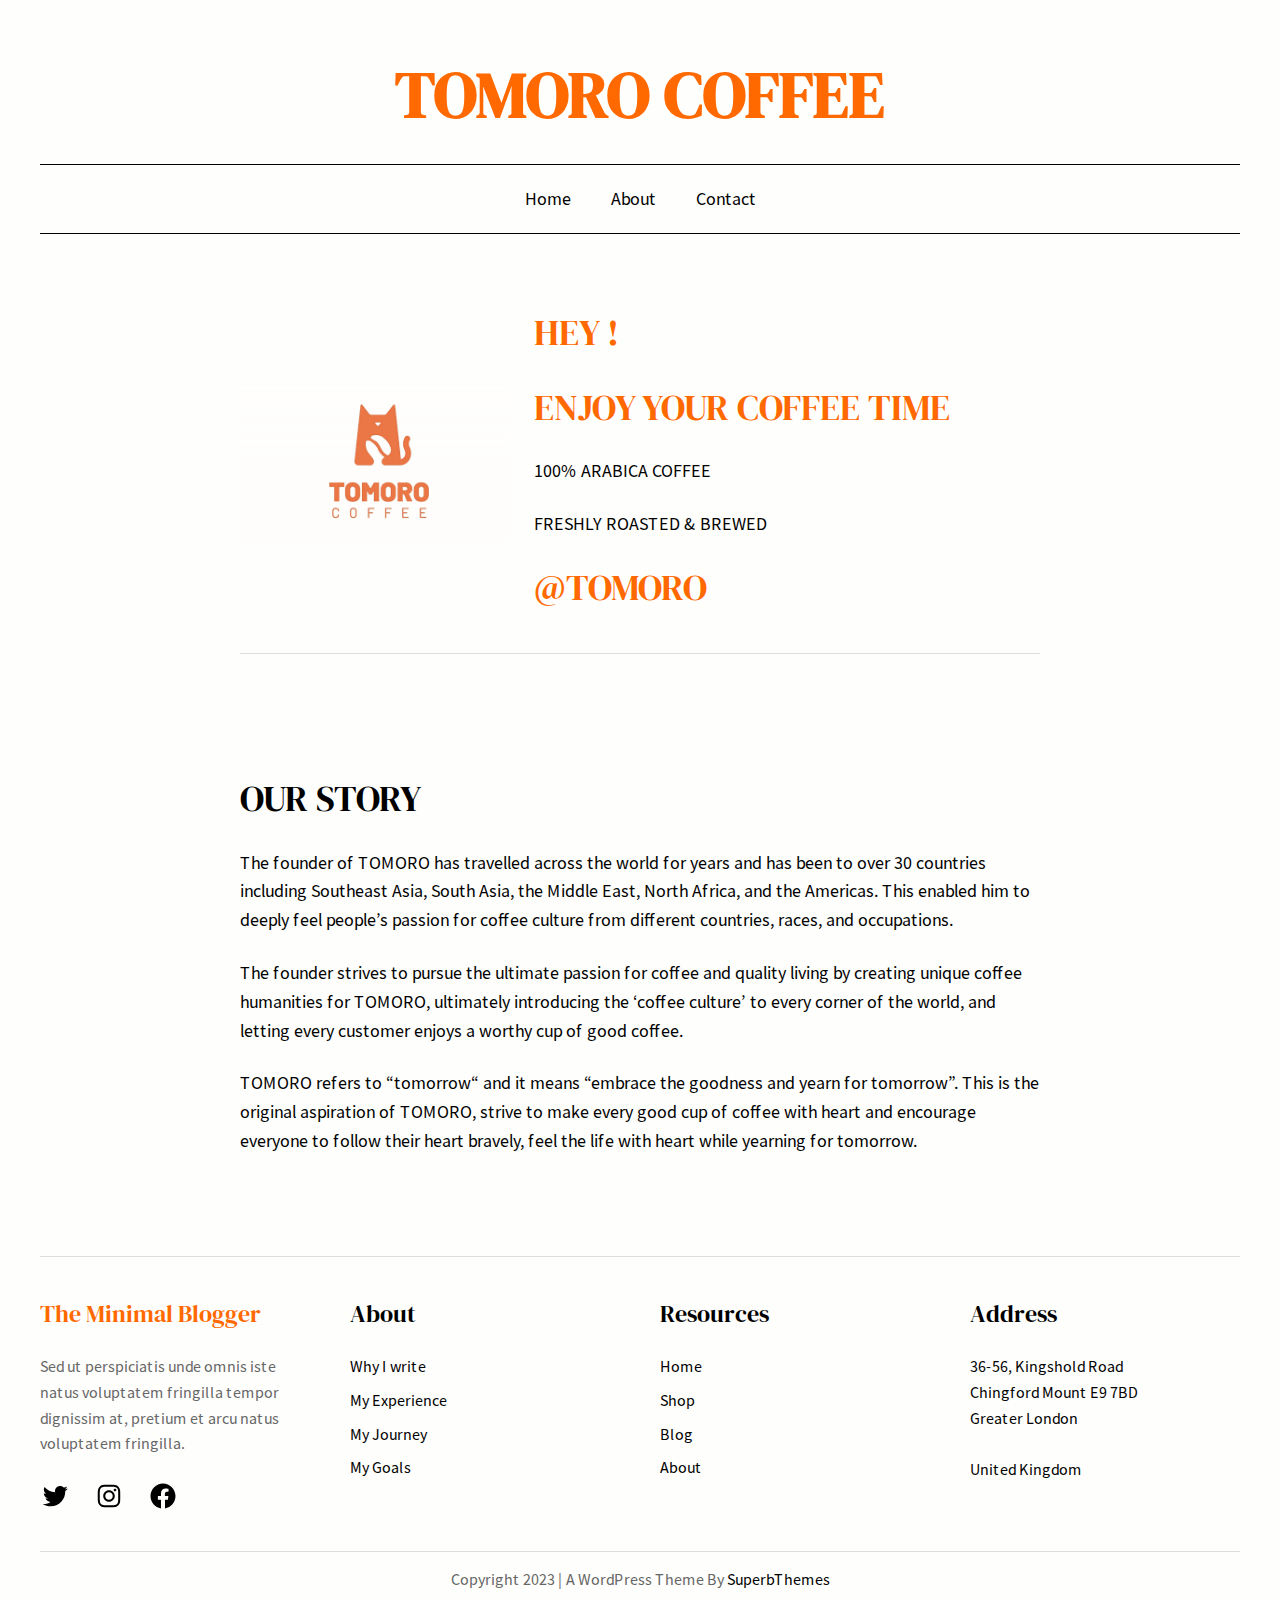
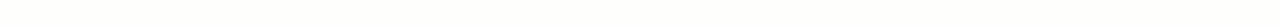
<file: index.html>
<!DOCTYPE html>
<html lang="en-US">
<head>
	<meta charset="UTF-8">
	<meta name="viewport" content="width=device-width, initial-scale=1">
<meta name="robots" content="noindex, nofollow">
<title>TOMORO COFFEE</title>
<link rel="alternate" type="application/rss+xml" title="TOMORO COFFEE &raquo; Feed" href="/feed/">
<link rel="alternate" type="application/rss+xml" title="TOMORO COFFEE &raquo; Comments Feed" href="/comments/feed/">
<script>
window._wpemojiSettings = {"baseUrl":"https:\/\/s.w.org\/images\/core\/emoji\/15.0.3\/72x72\/","ext":".png","svgUrl":"https:\/\/s.w.org\/images\/core\/emoji\/15.0.3\/svg\/","svgExt":".svg","source":{"concatemoji":"\/wp-includes\/js\/wp-emoji-release.min.js?ver=6.5.2"}};
/*! This file is auto-generated */
!function(i,n){var o,s,e;function c(e){try{var t={supportTests:e,timestamp:(new Date).valueOf()};sessionStorage.setItem(o,JSON.stringify(t))}catch(e){}}function p(e,t,n){e.clearRect(0,0,e.canvas.width,e.canvas.height),e.fillText(t,0,0);var t=new Uint32Array(e.getImageData(0,0,e.canvas.width,e.canvas.height).data),r=(e.clearRect(0,0,e.canvas.width,e.canvas.height),e.fillText(n,0,0),new Uint32Array(e.getImageData(0,0,e.canvas.width,e.canvas.height).data));return t.every(function(e,t){return e===r[t]})}function u(e,t,n){switch(t){case"flag":return n(e,"🏳️‍⚧️","🏳️​⚧️")?!1:!n(e,"🇺🇳","🇺​🇳")&&!n(e,"🏴󠁧󠁢󠁥󠁮󠁧󠁿","🏴​󠁧​󠁢​󠁥​󠁮​󠁧​󠁿");case"emoji":return!n(e,"🐦‍⬛","🐦​⬛")}return!1}function f(e,t,n){var r="undefined"!=typeof WorkerGlobalScope&&self instanceof WorkerGlobalScope?new OffscreenCanvas(300,150):i.createElement("canvas"),a=r.getContext("2d",{willReadFrequently:!0}),o=(a.textBaseline="top",a.font="600 32px Arial",{});return e.forEach(function(e){o[e]=t(a,e,n)}),o}function t(e){var t=i.createElement("script");t.src=e,t.defer=!0,i.head.appendChild(t)}"undefined"!=typeof Promise&&(o="wpEmojiSettingsSupports",s=["flag","emoji"],n.supports={everything:!0,everythingExceptFlag:!0},e=new Promise(function(e){i.addEventListener("DOMContentLoaded",e,{once:!0})}),new Promise(function(t){var n=function(){try{var e=JSON.parse(sessionStorage.getItem(o));if("object"==typeof e&&"number"==typeof e.timestamp&&(new Date).valueOf()<e.timestamp+604800&&"object"==typeof e.supportTests)return e.supportTests}catch(e){}return null}();if(!n){if("undefined"!=typeof Worker&&"undefined"!=typeof OffscreenCanvas&&"undefined"!=typeof URL&&URL.createObjectURL&&"undefined"!=typeof Blob)try{var e="postMessage("+f.toString()+"("+[JSON.stringify(s),u.toString(),p.toString()].join(",")+"));",r=new Blob([e],{type:"text/javascript"}),a=new Worker(URL.createObjectURL(r),{name:"wpTestEmojiSupports"});return void(a.onmessage=function(e){c(n=e.data),a.terminate(),t(n)})}catch(e){}c(n=f(s,u,p))}t(n)}).then(function(e){for(var t in e)n.supports[t]=e[t],n.supports.everything=n.supports.everything&&n.supports[t],"flag"!==t&&(n.supports.everythingExceptFlag=n.supports.everythingExceptFlag&&n.supports[t]);n.supports.everythingExceptFlag=n.supports.everythingExceptFlag&&!n.supports.flag,n.DOMReady=!1,n.readyCallback=function(){n.DOMReady=!0}}).then(function(){return e}).then(function(){var e;n.supports.everything||(n.readyCallback(),(e=n.source||{}).concatemoji?t(e.concatemoji):e.wpemoji&&e.twemoji&&(t(e.twemoji),t(e.wpemoji)))}))}((window,document),window._wpemojiSettings);
</script>
<style id="wp-block-site-title-inline-css">.wp-block-site-title a{color:inherit}</style>
<style id="wp-block-spacer-inline-css">.wp-block-spacer{clear:both}</style>
<style id="wp-block-navigation-link-inline-css">.wp-block-navigation .wp-block-navigation-item__label{overflow-wrap:break-word}.wp-block-navigation .wp-block-navigation-item__description{display:none}.link-ui-tools{border-top:1px solid #f0f0f0;padding:8px}.link-ui-block-inserter{padding-top:8px}.link-ui-block-inserter__back{margin-left:8px;text-transform:uppercase}.components-popover-pointer-events-trap{background-color:initial;cursor:pointer;inset:0;position:fixed;z-index:1000000}</style>
<link rel="stylesheet" id="wp-block-navigation-css" href="/wp-includes/blocks/navigation/style.min.css?ver=6.5.2" media="all">
<style id="wp-block-group-inline-css">.wp-block-group{box-sizing:border-box}</style>
<style id="wp-block-group-theme-inline-css">:where(.wp-block-group.has-background){padding:1.25em 2.375em}</style>
<style id="wp-block-template-part-theme-inline-css">.wp-block-template-part.has-background{margin-bottom:0;margin-top:0;padding:1.25em 2.375em}</style>
<style id="wp-block-image-inline-css">.wp-block-image img{box-sizing:border-box;height:auto;max-width:100%;vertical-align:bottom}.wp-block-image[style*=border-radius] img,.wp-block-image[style*=border-radius]>a{border-radius:inherit}.wp-block-image.has-custom-border img{box-sizing:border-box}.wp-block-image.aligncenter{text-align:center}.wp-block-image.alignfull img,.wp-block-image.alignwide img{height:auto;width:100%}.wp-block-image .aligncenter,.wp-block-image .alignleft,.wp-block-image .alignright,.wp-block-image.aligncenter,.wp-block-image.alignleft,.wp-block-image.alignright{display:table}.wp-block-image .aligncenter>figcaption,.wp-block-image .alignleft>figcaption,.wp-block-image .alignright>figcaption,.wp-block-image.aligncenter>figcaption,.wp-block-image.alignleft>figcaption,.wp-block-image.alignright>figcaption{caption-side:bottom;display:table-caption}.wp-block-image .alignleft{float:left;margin:.5em 1em .5em 0}.wp-block-image .alignright{float:right;margin:.5em 0 .5em 1em}.wp-block-image .aligncenter{margin-left:auto;margin-right:auto}.wp-block-image figcaption{margin-bottom:1em;margin-top:.5em}.wp-block-image .is-style-rounded img,.wp-block-image.is-style-circle-mask img,.wp-block-image.is-style-rounded img{border-radius:9999px}@supports ((-webkit-mask-image:none) or (mask-image:none)) or (-webkit-mask-image:none){.wp-block-image.is-style-circle-mask img{border-radius:0;-webkit-mask-image:url('data:image/svg+xml;utf8,<svg viewBox="0 0 100 100" xmlns="http://www.w3.org/2000/svg"><circle cx="50" cy="50" r="50"/></svg>');mask-image:url('data:image/svg+xml;utf8,<svg viewBox="0 0 100 100" xmlns="http://www.w3.org/2000/svg"><circle cx="50" cy="50" r="50"/></svg>');mask-mode:alpha;-webkit-mask-position:center;mask-position:center;-webkit-mask-repeat:no-repeat;mask-repeat:no-repeat;-webkit-mask-size:contain;mask-size:contain}}.wp-block-image :where(.has-border-color){border-style:solid}.wp-block-image :where([style*=border-top-color]){border-top-style:solid}.wp-block-image :where([style*=border-right-color]){border-right-style:solid}.wp-block-image :where([style*=border-bottom-color]){border-bottom-style:solid}.wp-block-image :where([style*=border-left-color]){border-left-style:solid}.wp-block-image :where([style*=border-width]){border-style:solid}.wp-block-image :where([style*=border-top-width]){border-top-style:solid}.wp-block-image :where([style*=border-right-width]){border-right-style:solid}.wp-block-image :where([style*=border-bottom-width]){border-bottom-style:solid}.wp-block-image :where([style*=border-left-width]){border-left-style:solid}.wp-block-image figure{margin:0}.wp-lightbox-container{display:flex;flex-direction:column;position:relative}.wp-lightbox-container img{cursor:zoom-in}.wp-lightbox-container img:hover+button{opacity:1}.wp-lightbox-container button{align-items:center;-webkit-backdrop-filter:blur(16px) saturate(180%);backdrop-filter:blur(16px) saturate(180%);background-color:#5a5a5a40;border:none;border-radius:4px;cursor:zoom-in;display:flex;height:20px;justify-content:center;opacity:0;padding:0;position:absolute;right:16px;text-align:center;top:16px;transition:opacity .2s ease;width:20px;z-index:100}.wp-lightbox-container button:focus-visible{outline:3px auto #5a5a5a40;outline:3px auto -webkit-focus-ring-color;outline-offset:3px}.wp-lightbox-container button:hover{cursor:pointer;opacity:1}.wp-lightbox-container button:focus{opacity:1}.wp-lightbox-container button:focus,.wp-lightbox-container button:hover,.wp-lightbox-container button:not(:hover):not(:active):not(.has-background){background-color:#5a5a5a40;border:none}.wp-lightbox-overlay{box-sizing:border-box;cursor:zoom-out;height:100vh;left:0;overflow:hidden;position:fixed;top:0;visibility:hidden;width:100%;z-index:100000}.wp-lightbox-overlay .close-button{align-items:center;cursor:pointer;display:flex;justify-content:center;min-height:40px;min-width:40px;padding:0;position:absolute;right:calc(env(safe-area-inset-right) + 16px);top:calc(env(safe-area-inset-top) + 16px);z-index:5000000}.wp-lightbox-overlay .close-button:focus,.wp-lightbox-overlay .close-button:hover,.wp-lightbox-overlay .close-button:not(:hover):not(:active):not(.has-background){background:none;border:none}.wp-lightbox-overlay .lightbox-image-container{height:var(--wp--lightbox-container-height);left:50%;overflow:hidden;position:absolute;top:50%;transform:translate(-50%,-50%);transform-origin:top left;width:var(--wp--lightbox-container-width);z-index:9999999999}.wp-lightbox-overlay .wp-block-image{align-items:center;box-sizing:border-box;display:flex;height:100%;justify-content:center;margin:0;position:relative;transform-origin:0 0;width:100%;z-index:3000000}.wp-lightbox-overlay .wp-block-image img{height:var(--wp--lightbox-image-height);min-height:var(--wp--lightbox-image-height);min-width:var(--wp--lightbox-image-width);width:var(--wp--lightbox-image-width)}.wp-lightbox-overlay .wp-block-image figcaption{display:none}.wp-lightbox-overlay button{background:none;border:none}.wp-lightbox-overlay .scrim{background-color:#fff;height:100%;opacity:.9;position:absolute;width:100%;z-index:2000000}.wp-lightbox-overlay.active{animation:turn-on-visibility .25s both;visibility:visible}.wp-lightbox-overlay.active img{animation:turn-on-visibility .35s both}.wp-lightbox-overlay.show-closing-animation:not(.active){animation:turn-off-visibility .35s both}.wp-lightbox-overlay.show-closing-animation:not(.active) img{animation:turn-off-visibility .25s both}@media (prefers-reduced-motion:no-preference){.wp-lightbox-overlay.zoom.active{animation:none;opacity:1;visibility:visible}.wp-lightbox-overlay.zoom.active .lightbox-image-container{animation:lightbox-zoom-in .4s}.wp-lightbox-overlay.zoom.active .lightbox-image-container img{animation:none}.wp-lightbox-overlay.zoom.active .scrim{animation:turn-on-visibility .4s forwards}.wp-lightbox-overlay.zoom.show-closing-animation:not(.active){animation:none}.wp-lightbox-overlay.zoom.show-closing-animation:not(.active) .lightbox-image-container{animation:lightbox-zoom-out .4s}.wp-lightbox-overlay.zoom.show-closing-animation:not(.active) .lightbox-image-container img{animation:none}.wp-lightbox-overlay.zoom.show-closing-animation:not(.active) .scrim{animation:turn-off-visibility .4s forwards}}@keyframes turn-on-visibility{0%{opacity:0}to{opacity:1}}@keyframes turn-off-visibility{0%{opacity:1;visibility:visible}99%{opacity:0;visibility:visible}to{opacity:0;visibility:hidden}}@keyframes lightbox-zoom-in{0%{transform:translate(calc((-100vw + var(--wp--lightbox-scrollbar-width))/2 + var(--wp--lightbox-initial-left-position)),calc(-50vh + var(--wp--lightbox-initial-top-position))) scale(var(--wp--lightbox-scale))}to{transform:translate(-50%,-50%) scale(1)}}@keyframes lightbox-zoom-out{0%{transform:translate(-50%,-50%) scale(1);visibility:visible}99%{visibility:visible}to{transform:translate(calc((-100vw + var(--wp--lightbox-scrollbar-width))/2 + var(--wp--lightbox-initial-left-position)),calc(-50vh + var(--wp--lightbox-initial-top-position))) scale(var(--wp--lightbox-scale));visibility:hidden}}</style>
<style id="wp-block-image-theme-inline-css">.wp-block-image figcaption{color:#555;font-size:13px;text-align:center}.is-dark-theme .wp-block-image figcaption{color:#ffffffa6}.wp-block-image{margin:0 0 1em}</style>
<style id="wp-block-heading-inline-css">h1.has-background,h2.has-background,h3.has-background,h4.has-background,h5.has-background,h6.has-background{padding:1.25em 2.375em}h1.has-text-align-left[style*=writing-mode]:where([style*=vertical-lr]),h1.has-text-align-right[style*=writing-mode]:where([style*=vertical-rl]),h2.has-text-align-left[style*=writing-mode]:where([style*=vertical-lr]),h2.has-text-align-right[style*=writing-mode]:where([style*=vertical-rl]),h3.has-text-align-left[style*=writing-mode]:where([style*=vertical-lr]),h3.has-text-align-right[style*=writing-mode]:where([style*=vertical-rl]),h4.has-text-align-left[style*=writing-mode]:where([style*=vertical-lr]),h4.has-text-align-right[style*=writing-mode]:where([style*=vertical-rl]),h5.has-text-align-left[style*=writing-mode]:where([style*=vertical-lr]),h5.has-text-align-right[style*=writing-mode]:where([style*=vertical-rl]),h6.has-text-align-left[style*=writing-mode]:where([style*=vertical-lr]),h6.has-text-align-right[style*=writing-mode]:where([style*=vertical-rl]){rotate:180deg}</style>
<style id="wp-block-paragraph-inline-css">.is-small-text{font-size:.875em}.is-regular-text{font-size:1em}.is-large-text{font-size:2.25em}.is-larger-text{font-size:3em}.has-drop-cap:not(:focus):first-letter{float:left;font-size:8.4em;font-style:normal;font-weight:100;line-height:.68;margin:.05em .1em 0 0;text-transform:uppercase}body.rtl .has-drop-cap:not(:focus):first-letter{float:none;margin-left:.1em}p.has-drop-cap.has-background{overflow:hidden}p.has-background{padding:1.25em 2.375em}:where(p.has-text-color:not(.has-link-color)) a{color:inherit}p.has-text-align-left[style*="writing-mode:vertical-lr"],p.has-text-align-right[style*="writing-mode:vertical-rl"]{rotate:180deg}</style>
<style id="wp-block-post-template-inline-css">.wp-block-post-template{list-style:none;margin-bottom:0;margin-top:0;max-width:100%;padding:0}.wp-block-post-template.wp-block-post-template{background:none}.wp-block-post-template.is-flex-container{display:flex;flex-direction:row;flex-wrap:wrap;gap:1.25em}.wp-block-post-template.is-flex-container>li{margin:0;width:100%}@media (min-width:600px){.wp-block-post-template.is-flex-container.is-flex-container.columns-2>li{width:calc(50% - .625em)}.wp-block-post-template.is-flex-container.is-flex-container.columns-3>li{width:calc(33.33333% - .83333em)}.wp-block-post-template.is-flex-container.is-flex-container.columns-4>li{width:calc(25% - .9375em)}.wp-block-post-template.is-flex-container.is-flex-container.columns-5>li{width:calc(20% - 1em)}.wp-block-post-template.is-flex-container.is-flex-container.columns-6>li{width:calc(16.66667% - 1.04167em)}}@media (max-width:600px){.wp-block-post-template-is-layout-grid.wp-block-post-template-is-layout-grid.wp-block-post-template-is-layout-grid.wp-block-post-template-is-layout-grid{grid-template-columns:1fr}}.wp-block-post-template-is-layout-constrained>li>.alignright,.wp-block-post-template-is-layout-flow>li>.alignright{float:right;margin-inline-end:0;margin-inline-start:2em}.wp-block-post-template-is-layout-constrained>li>.alignleft,.wp-block-post-template-is-layout-flow>li>.alignleft{float:left;margin-inline-end:2em;margin-inline-start:0}.wp-block-post-template-is-layout-constrained>li>.aligncenter,.wp-block-post-template-is-layout-flow>li>.aligncenter{margin-inline-end:auto;margin-inline-start:auto}</style>
<style id="wp-block-query-pagination-inline-css">.wp-block-query-pagination>.wp-block-query-pagination-next,.wp-block-query-pagination>.wp-block-query-pagination-numbers,.wp-block-query-pagination>.wp-block-query-pagination-previous{margin-bottom:.5em;margin-right:.5em}.wp-block-query-pagination>.wp-block-query-pagination-next:last-child,.wp-block-query-pagination>.wp-block-query-pagination-numbers:last-child,.wp-block-query-pagination>.wp-block-query-pagination-previous:last-child{margin-right:0}.wp-block-query-pagination.is-content-justification-space-between>.wp-block-query-pagination-next:last-of-type{margin-inline-start:auto}.wp-block-query-pagination.is-content-justification-space-between>.wp-block-query-pagination-previous:first-child{margin-inline-end:auto}.wp-block-query-pagination .wp-block-query-pagination-previous-arrow{display:inline-block;margin-right:1ch}.wp-block-query-pagination .wp-block-query-pagination-previous-arrow:not(.is-arrow-chevron){transform:scaleX(1)}.wp-block-query-pagination .wp-block-query-pagination-next-arrow{display:inline-block;margin-left:1ch}.wp-block-query-pagination .wp-block-query-pagination-next-arrow:not(.is-arrow-chevron){transform:scaleX(1)}.wp-block-query-pagination.aligncenter{justify-content:center}</style>
<link rel="stylesheet" id="wp-block-social-links-css" href="/wp-includes/blocks/social-links/style.min.css?ver=6.5.2" media="all">
<style id="wp-block-columns-inline-css">.wp-block-columns{align-items:normal!important;box-sizing:border-box;display:flex;flex-wrap:wrap!important}@media (min-width:782px){.wp-block-columns{flex-wrap:nowrap!important}}.wp-block-columns.are-vertically-aligned-top{align-items:flex-start}.wp-block-columns.are-vertically-aligned-center{align-items:center}.wp-block-columns.are-vertically-aligned-bottom{align-items:flex-end}@media (max-width:781px){.wp-block-columns:not(.is-not-stacked-on-mobile)>.wp-block-column{flex-basis:100%!important}}@media (min-width:782px){.wp-block-columns:not(.is-not-stacked-on-mobile)>.wp-block-column{flex-basis:0;flex-grow:1}.wp-block-columns:not(.is-not-stacked-on-mobile)>.wp-block-column[style*=flex-basis]{flex-grow:0}}.wp-block-columns.is-not-stacked-on-mobile{flex-wrap:nowrap!important}.wp-block-columns.is-not-stacked-on-mobile>.wp-block-column{flex-basis:0;flex-grow:1}.wp-block-columns.is-not-stacked-on-mobile>.wp-block-column[style*=flex-basis]{flex-grow:0}:where(.wp-block-columns){margin-bottom:1.75em}:where(.wp-block-columns.has-background){padding:1.25em 2.375em}.wp-block-column{flex-grow:1;min-width:0;overflow-wrap:break-word;word-break:break-word}.wp-block-column.is-vertically-aligned-top{align-self:flex-start}.wp-block-column.is-vertically-aligned-center{align-self:center}.wp-block-column.is-vertically-aligned-bottom{align-self:flex-end}.wp-block-column.is-vertically-aligned-stretch{align-self:stretch}.wp-block-column.is-vertically-aligned-bottom,.wp-block-column.is-vertically-aligned-center,.wp-block-column.is-vertically-aligned-top{width:100%}</style>
<style id="wp-emoji-styles-inline-css">img.wp-smiley, img.emoji {
		display: inline !important;
		border: none !important;
		box-shadow: none !important;
		height: 1em !important;
		width: 1em !important;
		margin: 0 0.07em !important;
		vertical-align: -0.1em !important;
		background: none !important;
		padding: 0 !important;
	}</style>
<style id="wp-block-library-inline-css">:root{--wp-admin-theme-color:#007cba;--wp-admin-theme-color--rgb:0,124,186;--wp-admin-theme-color-darker-10:#006ba1;--wp-admin-theme-color-darker-10--rgb:0,107,161;--wp-admin-theme-color-darker-20:#005a87;--wp-admin-theme-color-darker-20--rgb:0,90,135;--wp-admin-border-width-focus:2px;--wp-block-synced-color:#7a00df;--wp-block-synced-color--rgb:122,0,223;--wp-bound-block-color:#9747ff}@media (min-resolution:192dpi){:root{--wp-admin-border-width-focus:1.5px}}.wp-element-button{cursor:pointer}:root{--wp--preset--font-size--normal:16px;--wp--preset--font-size--huge:42px}:root .has-very-light-gray-background-color{background-color:#eee}:root .has-very-dark-gray-background-color{background-color:#313131}:root .has-very-light-gray-color{color:#eee}:root .has-very-dark-gray-color{color:#313131}:root .has-vivid-green-cyan-to-vivid-cyan-blue-gradient-background{background:linear-gradient(135deg,#00d084,#0693e3)}:root .has-purple-crush-gradient-background{background:linear-gradient(135deg,#34e2e4,#4721fb 50%,#ab1dfe)}:root .has-hazy-dawn-gradient-background{background:linear-gradient(135deg,#faaca8,#dad0ec)}:root .has-subdued-olive-gradient-background{background:linear-gradient(135deg,#fafae1,#67a671)}:root .has-atomic-cream-gradient-background{background:linear-gradient(135deg,#fdd79a,#004a59)}:root .has-nightshade-gradient-background{background:linear-gradient(135deg,#330968,#31cdcf)}:root .has-midnight-gradient-background{background:linear-gradient(135deg,#020381,#2874fc)}.has-regular-font-size{font-size:1em}.has-larger-font-size{font-size:2.625em}.has-normal-font-size{font-size:var(--wp--preset--font-size--normal)}.has-huge-font-size{font-size:var(--wp--preset--font-size--huge)}.has-text-align-center{text-align:center}.has-text-align-left{text-align:left}.has-text-align-right{text-align:right}#end-resizable-editor-section{display:none}.aligncenter{clear:both}.items-justified-left{justify-content:flex-start}.items-justified-center{justify-content:center}.items-justified-right{justify-content:flex-end}.items-justified-space-between{justify-content:space-between}.screen-reader-text{border:0;clip:rect(1px,1px,1px,1px);-webkit-clip-path:inset(50%);clip-path:inset(50%);height:1px;margin:-1px;overflow:hidden;padding:0;position:absolute;width:1px;word-wrap:normal!important}.screen-reader-text:focus{background-color:#ddd;clip:auto!important;-webkit-clip-path:none;clip-path:none;color:#444;display:block;font-size:1em;height:auto;left:5px;line-height:normal;padding:15px 23px 14px;text-decoration:none;top:5px;width:auto;z-index:100000}html :where(.has-border-color){border-style:solid}html :where([style*=border-top-color]){border-top-style:solid}html :where([style*=border-right-color]){border-right-style:solid}html :where([style*=border-bottom-color]){border-bottom-style:solid}html :where([style*=border-left-color]){border-left-style:solid}html :where([style*=border-width]){border-style:solid}html :where([style*=border-top-width]){border-top-style:solid}html :where([style*=border-right-width]){border-right-style:solid}html :where([style*=border-bottom-width]){border-bottom-style:solid}html :where([style*=border-left-width]){border-left-style:solid}html :where(img[class*=wp-image-]){height:auto;max-width:100%}:where(figure){margin:0 0 1em}html :where(.is-position-sticky){--wp-admin--admin-bar--position-offset:var(--wp-admin--admin-bar--height,0px)}@media screen and (max-width:600px){html :where(.is-position-sticky){--wp-admin--admin-bar--position-offset:0px}}</style>
<link rel="stylesheet" id="the-minimal-blogger-patterns-css" href="/wp-content/themes/the-minimal-blogger/assets/css/patterns.css?ver=1714630757" media="all">
<link rel="stylesheet" id="minimalistix-patterns-css" href="/wp-content/themes/minimalistix/assets/css/patterns.css?ver=1714630757" media="all">
<style id="global-styles-inline-css">body{--wp--preset--color--black: #000000;--wp--preset--color--cyan-bluish-gray: #abb8c3;--wp--preset--color--white: #ffffff;--wp--preset--color--pale-pink: #f78da7;--wp--preset--color--vivid-red: #cf2e2e;--wp--preset--color--luminous-vivid-orange: #ff6900;--wp--preset--color--luminous-vivid-amber: #fcb900;--wp--preset--color--light-green-cyan: #7bdcb5;--wp--preset--color--vivid-green-cyan: #00d084;--wp--preset--color--pale-cyan-blue: #8ed1fc;--wp--preset--color--vivid-cyan-blue: #0693e3;--wp--preset--color--vivid-purple: #9b51e0;--wp--preset--color--base: #ffffff;--wp--preset--color--contrast: #000000;--wp--preset--color--primary: #315EFF;--wp--preset--color--secondary: #666666;--wp--preset--color--tertiary: #DEDEDE;--wp--preset--gradient--vivid-cyan-blue-to-vivid-purple: linear-gradient(135deg,rgba(6,147,227,1) 0%,rgb(155,81,224) 100%);--wp--preset--gradient--light-green-cyan-to-vivid-green-cyan: linear-gradient(135deg,rgb(122,220,180) 0%,rgb(0,208,130) 100%);--wp--preset--gradient--luminous-vivid-amber-to-luminous-vivid-orange: linear-gradient(135deg,rgba(252,185,0,1) 0%,rgba(255,105,0,1) 100%);--wp--preset--gradient--luminous-vivid-orange-to-vivid-red: linear-gradient(135deg,rgba(255,105,0,1) 0%,rgb(207,46,46) 100%);--wp--preset--gradient--very-light-gray-to-cyan-bluish-gray: linear-gradient(135deg,rgb(238,238,238) 0%,rgb(169,184,195) 100%);--wp--preset--gradient--cool-to-warm-spectrum: linear-gradient(135deg,rgb(74,234,220) 0%,rgb(151,120,209) 20%,rgb(207,42,186) 40%,rgb(238,44,130) 60%,rgb(251,105,98) 80%,rgb(254,248,76) 100%);--wp--preset--gradient--blush-light-purple: linear-gradient(135deg,rgb(255,206,236) 0%,rgb(152,150,240) 100%);--wp--preset--gradient--blush-bordeaux: linear-gradient(135deg,rgb(254,205,165) 0%,rgb(254,45,45) 50%,rgb(107,0,62) 100%);--wp--preset--gradient--luminous-dusk: linear-gradient(135deg,rgb(255,203,112) 0%,rgb(199,81,192) 50%,rgb(65,88,208) 100%);--wp--preset--gradient--pale-ocean: linear-gradient(135deg,rgb(255,245,203) 0%,rgb(182,227,212) 50%,rgb(51,167,181) 100%);--wp--preset--gradient--electric-grass: linear-gradient(135deg,rgb(202,248,128) 0%,rgb(113,206,126) 100%);--wp--preset--gradient--midnight: linear-gradient(135deg,rgb(2,3,129) 0%,rgb(40,116,252) 100%);--wp--preset--font-size--small: clamp(0.875rem, 0.875rem + ((1vw - 0.2rem) * 0.227), 1rem);--wp--preset--font-size--medium: clamp(1rem, 1rem + ((1vw - 0.2rem) * 0.227), 1.125rem);--wp--preset--font-size--large: clamp(1.75rem, 1.75rem + ((1vw - 0.2rem) * 0.227), 1.875rem);--wp--preset--font-size--x-large: clamp(1.75rem, 1.75rem + ((1vw - 0.2rem) * 0.909), 2.25rem);--wp--preset--font-size--xx-large: clamp(4rem, 4rem + ((1vw - 0.2rem) * 10.909), 10rem);--wp--preset--font-family--source-sans-pro: "Source Sans Pro", sans-serif;--wp--preset--font-family--dm-serif-display: "DM Serif Display", serif;--wp--preset--spacing--30: clamp(1.5rem, 5vw, 2rem);--wp--preset--spacing--50: clamp(2.5rem, 8vw, 2.5rem);--wp--preset--spacing--60: clamp(2rem, 10vw, 2rem);--wp--preset--spacing--80: clamp(7rem, 14vw, 11rem);--wp--preset--shadow--natural: 6px 6px 9px rgba(0, 0, 0, 0.2);--wp--preset--shadow--deep: 12px 12px 50px rgba(0, 0, 0, 0.4);--wp--preset--shadow--sharp: 6px 6px 0px rgba(0, 0, 0, 0.2);--wp--preset--shadow--outlined: 6px 6px 0px -3px rgba(255, 255, 255, 1), 6px 6px rgba(0, 0, 0, 1);--wp--preset--shadow--crisp: 6px 6px 0px rgba(0, 0, 0, 1);}body { margin: 0;--wp--style--global--content-size: 650px;--wp--style--global--wide-size: 1200px; }.wp-site-blocks { padding-top: var(--wp--style--root--padding-top); padding-bottom: var(--wp--style--root--padding-bottom); }.has-global-padding { padding-right: var(--wp--style--root--padding-right); padding-left: var(--wp--style--root--padding-left); }.has-global-padding :where(.has-global-padding:not(.wp-block-block)) { padding-right: 0; padding-left: 0; }.has-global-padding > .alignfull { margin-right: calc(var(--wp--style--root--padding-right) * -1); margin-left: calc(var(--wp--style--root--padding-left) * -1); }.has-global-padding :where(.has-global-padding:not(.wp-block-block)) > .alignfull { margin-right: 0; margin-left: 0; }.has-global-padding > .alignfull:where(:not(.has-global-padding):not(.is-layout-flex):not(.is-layout-grid)) > :where([class*="wp-block-"]:not(.alignfull):not([class*="__"]),p,h1,h2,h3,h4,h5,h6,ul,ol) { padding-right: var(--wp--style--root--padding-right); padding-left: var(--wp--style--root--padding-left); }.has-global-padding :where(.has-global-padding) > .alignfull:where(:not(.has-global-padding)) > :where([class*="wp-block-"]:not(.alignfull):not([class*="__"]),p,h1,h2,h3,h4,h5,h6,ul,ol) { padding-right: 0; padding-left: 0; }.wp-site-blocks > .alignleft { float: left; margin-right: 2em; }.wp-site-blocks > .alignright { float: right; margin-left: 2em; }.wp-site-blocks > .aligncenter { justify-content: center; margin-left: auto; margin-right: auto; }:where(.wp-site-blocks) > * { margin-block-start: 1.5rem; margin-block-end: 0; }:where(.wp-site-blocks) > :first-child:first-child { margin-block-start: 0; }:where(.wp-site-blocks) > :last-child:last-child { margin-block-end: 0; }body { --wp--style--block-gap: 1.5rem; }:where(body .is-layout-flow)  > :first-child:first-child{margin-block-start: 0;}:where(body .is-layout-flow)  > :last-child:last-child{margin-block-end: 0;}:where(body .is-layout-flow)  > *{margin-block-start: 1.5rem;margin-block-end: 0;}:where(body .is-layout-constrained)  > :first-child:first-child{margin-block-start: 0;}:where(body .is-layout-constrained)  > :last-child:last-child{margin-block-end: 0;}:where(body .is-layout-constrained)  > *{margin-block-start: 1.5rem;margin-block-end: 0;}:where(body .is-layout-flex) {gap: 1.5rem;}:where(body .is-layout-grid) {gap: 1.5rem;}body .is-layout-flow > .alignleft{float: left;margin-inline-start: 0;margin-inline-end: 2em;}body .is-layout-flow > .alignright{float: right;margin-inline-start: 2em;margin-inline-end: 0;}body .is-layout-flow > .aligncenter{margin-left: auto !important;margin-right: auto !important;}body .is-layout-constrained > .alignleft{float: left;margin-inline-start: 0;margin-inline-end: 2em;}body .is-layout-constrained > .alignright{float: right;margin-inline-start: 2em;margin-inline-end: 0;}body .is-layout-constrained > .aligncenter{margin-left: auto !important;margin-right: auto !important;}body .is-layout-constrained > :where(:not(.alignleft):not(.alignright):not(.alignfull)){max-width: var(--wp--style--global--content-size);margin-left: auto !important;margin-right: auto !important;}body .is-layout-constrained > .alignwide{max-width: var(--wp--style--global--wide-size);}body .is-layout-flex{display: flex;}body .is-layout-flex{flex-wrap: wrap;align-items: center;}body .is-layout-flex > *{margin: 0;}body .is-layout-grid{display: grid;}body .is-layout-grid > *{margin: 0;}body{background-color: #fefefc;color: var(--wp--preset--color--contrast);font-family: var(--wp--preset--font-family--source-sans-pro);font-size: var(--wp--preset--font-size--medium);line-height: 1.6;--wp--style--root--padding-top: var(--wp--preset--spacing--40);--wp--style--root--padding-right: var(--wp--preset--spacing--30);--wp--style--root--padding-bottom: var(--wp--preset--spacing--40);--wp--style--root--padding-left: var(--wp--preset--spacing--30);}a:where(:not(.wp-element-button)){color: var(--wp--preset--color--contrast);text-decoration: none;}a:where(:not(.wp-element-button)):hover{text-decoration: none;}a:where(:not(.wp-element-button)):focus{text-decoration: none;}a:where(:not(.wp-element-button)):active{text-decoration: none;}h1, h2, h3, h4, h5, h6{font-weight: 400;line-height: 1.4;}h1{color: var(--wp--preset--color--luminous-vivid-orange);font-family: var(--wp--preset--font-family--dm-serif-display);font-size: clamp(1.743rem, 1.743rem + ((1vw - 0.2rem) * 2.285), 3rem);font-weight: 400;line-height: 1.2;}h2{color: var(--wp--preset--color--contrast);font-family: var(--wp--preset--font-family--dm-serif-display);font-size: var(--wp--preset--font-size--x-large);font-weight: 400;}h3{color: var(--wp--preset--color--luminous-vivid-orange);font-family: var(--wp--preset--font-family--dm-serif-display);font-size: var(--wp--preset--font-size--x-large);font-weight: 400;}h4{font-family: var(--wp--preset--font-family--dm-serif-display);font-size: var(--wp--preset--font-size--large);font-weight: 400;}h5{font-family: var(--wp--preset--font-family--dm-serif-display);font-size: var(--wp--preset--font-size--medium);font-weight: 400;text-transform: uppercase;}h6{font-family: var(--wp--preset--font-family--dm-serif-display);font-size: var(--wp--preset--font-size--medium);font-weight: 400;}.wp-element-button, .wp-block-button__link{background-color: var(--wp--preset--color--contrast);border-radius: 0;border-width: 0;color: var(--wp--preset--color--base);font-family: inherit;font-size: inherit;line-height: inherit;padding: calc(0.667em + 2px) calc(1.333em + 2px);text-decoration: none;}.wp-element-button:visited, .wp-block-button__link:visited{color: var(--wp--preset--color--contrast);}.wp-element-button:hover, .wp-block-button__link:hover{background-color: var(--wp--preset--color--contrast);color: var(--wp--preset--color--base);}.wp-element-button:focus, .wp-block-button__link:focus{background-color: var(--wp--preset--color--contrast);color: var(--wp--preset--color--base);}.wp-element-button:active, .wp-block-button__link:active{background-color: var(--wp--preset--color--secondary);color: var(--wp--preset--color--base);}.has-black-color{color: var(--wp--preset--color--black) !important;}.has-cyan-bluish-gray-color{color: var(--wp--preset--color--cyan-bluish-gray) !important;}.has-white-color{color: var(--wp--preset--color--white) !important;}.has-pale-pink-color{color: var(--wp--preset--color--pale-pink) !important;}.has-vivid-red-color{color: var(--wp--preset--color--vivid-red) !important;}.has-luminous-vivid-orange-color{color: var(--wp--preset--color--luminous-vivid-orange) !important;}.has-luminous-vivid-amber-color{color: var(--wp--preset--color--luminous-vivid-amber) !important;}.has-light-green-cyan-color{color: var(--wp--preset--color--light-green-cyan) !important;}.has-vivid-green-cyan-color{color: var(--wp--preset--color--vivid-green-cyan) !important;}.has-pale-cyan-blue-color{color: var(--wp--preset--color--pale-cyan-blue) !important;}.has-vivid-cyan-blue-color{color: var(--wp--preset--color--vivid-cyan-blue) !important;}.has-vivid-purple-color{color: var(--wp--preset--color--vivid-purple) !important;}.has-base-color{color: var(--wp--preset--color--base) !important;}.has-contrast-color{color: var(--wp--preset--color--contrast) !important;}.has-primary-color{color: var(--wp--preset--color--primary) !important;}.has-secondary-color{color: var(--wp--preset--color--secondary) !important;}.has-tertiary-color{color: var(--wp--preset--color--tertiary) !important;}.has-black-background-color{background-color: var(--wp--preset--color--black) !important;}.has-cyan-bluish-gray-background-color{background-color: var(--wp--preset--color--cyan-bluish-gray) !important;}.has-white-background-color{background-color: var(--wp--preset--color--white) !important;}.has-pale-pink-background-color{background-color: var(--wp--preset--color--pale-pink) !important;}.has-vivid-red-background-color{background-color: var(--wp--preset--color--vivid-red) !important;}.has-luminous-vivid-orange-background-color{background-color: var(--wp--preset--color--luminous-vivid-orange) !important;}.has-luminous-vivid-amber-background-color{background-color: var(--wp--preset--color--luminous-vivid-amber) !important;}.has-light-green-cyan-background-color{background-color: var(--wp--preset--color--light-green-cyan) !important;}.has-vivid-green-cyan-background-color{background-color: var(--wp--preset--color--vivid-green-cyan) !important;}.has-pale-cyan-blue-background-color{background-color: var(--wp--preset--color--pale-cyan-blue) !important;}.has-vivid-cyan-blue-background-color{background-color: var(--wp--preset--color--vivid-cyan-blue) !important;}.has-vivid-purple-background-color{background-color: var(--wp--preset--color--vivid-purple) !important;}.has-base-background-color{background-color: var(--wp--preset--color--base) !important;}.has-contrast-background-color{background-color: var(--wp--preset--color--contrast) !important;}.has-primary-background-color{background-color: var(--wp--preset--color--primary) !important;}.has-secondary-background-color{background-color: var(--wp--preset--color--secondary) !important;}.has-tertiary-background-color{background-color: var(--wp--preset--color--tertiary) !important;}.has-black-border-color{border-color: var(--wp--preset--color--black) !important;}.has-cyan-bluish-gray-border-color{border-color: var(--wp--preset--color--cyan-bluish-gray) !important;}.has-white-border-color{border-color: var(--wp--preset--color--white) !important;}.has-pale-pink-border-color{border-color: var(--wp--preset--color--pale-pink) !important;}.has-vivid-red-border-color{border-color: var(--wp--preset--color--vivid-red) !important;}.has-luminous-vivid-orange-border-color{border-color: var(--wp--preset--color--luminous-vivid-orange) !important;}.has-luminous-vivid-amber-border-color{border-color: var(--wp--preset--color--luminous-vivid-amber) !important;}.has-light-green-cyan-border-color{border-color: var(--wp--preset--color--light-green-cyan) !important;}.has-vivid-green-cyan-border-color{border-color: var(--wp--preset--color--vivid-green-cyan) !important;}.has-pale-cyan-blue-border-color{border-color: var(--wp--preset--color--pale-cyan-blue) !important;}.has-vivid-cyan-blue-border-color{border-color: var(--wp--preset--color--vivid-cyan-blue) !important;}.has-vivid-purple-border-color{border-color: var(--wp--preset--color--vivid-purple) !important;}.has-base-border-color{border-color: var(--wp--preset--color--base) !important;}.has-contrast-border-color{border-color: var(--wp--preset--color--contrast) !important;}.has-primary-border-color{border-color: var(--wp--preset--color--primary) !important;}.has-secondary-border-color{border-color: var(--wp--preset--color--secondary) !important;}.has-tertiary-border-color{border-color: var(--wp--preset--color--tertiary) !important;}.has-vivid-cyan-blue-to-vivid-purple-gradient-background{background: var(--wp--preset--gradient--vivid-cyan-blue-to-vivid-purple) !important;}.has-light-green-cyan-to-vivid-green-cyan-gradient-background{background: var(--wp--preset--gradient--light-green-cyan-to-vivid-green-cyan) !important;}.has-luminous-vivid-amber-to-luminous-vivid-orange-gradient-background{background: var(--wp--preset--gradient--luminous-vivid-amber-to-luminous-vivid-orange) !important;}.has-luminous-vivid-orange-to-vivid-red-gradient-background{background: var(--wp--preset--gradient--luminous-vivid-orange-to-vivid-red) !important;}.has-very-light-gray-to-cyan-bluish-gray-gradient-background{background: var(--wp--preset--gradient--very-light-gray-to-cyan-bluish-gray) !important;}.has-cool-to-warm-spectrum-gradient-background{background: var(--wp--preset--gradient--cool-to-warm-spectrum) !important;}.has-blush-light-purple-gradient-background{background: var(--wp--preset--gradient--blush-light-purple) !important;}.has-blush-bordeaux-gradient-background{background: var(--wp--preset--gradient--blush-bordeaux) !important;}.has-luminous-dusk-gradient-background{background: var(--wp--preset--gradient--luminous-dusk) !important;}.has-pale-ocean-gradient-background{background: var(--wp--preset--gradient--pale-ocean) !important;}.has-electric-grass-gradient-background{background: var(--wp--preset--gradient--electric-grass) !important;}.has-midnight-gradient-background{background: var(--wp--preset--gradient--midnight) !important;}.has-small-font-size{font-size: var(--wp--preset--font-size--small) !important;}.has-medium-font-size{font-size: var(--wp--preset--font-size--medium) !important;}.has-large-font-size{font-size: var(--wp--preset--font-size--large) !important;}.has-x-large-font-size{font-size: var(--wp--preset--font-size--x-large) !important;}.has-xx-large-font-size{font-size: var(--wp--preset--font-size--xx-large) !important;}.has-source-sans-pro-font-family{font-family: var(--wp--preset--font-family--source-sans-pro) !important;}.has-dm-serif-display-font-family{font-family: var(--wp--preset--font-family--dm-serif-display) !important;}
.wp-block-navigation{font-size: var(--wp--preset--font-size--medium);}
.wp-block-navigation a:where(:not(.wp-element-button)){color: inherit;text-decoration: none;}
.wp-block-navigation a:where(:not(.wp-element-button)):hover{color: var(--wp--preset--color--contrast);}
.wp-block-query-pagination{font-size: var(--wp--preset--font-size--medium);font-weight: 400;}
.wp-block-query-pagination a:where(:not(.wp-element-button)){text-decoration: none;}
.wp-block-query-pagination a:where(:not(.wp-element-button)):hover{text-decoration: none;}
.wp-block-site-title{font-size: var(--wp--preset--font-size--medium);font-weight: normal;line-height: 1.4;}
.wp-block-site-title a:where(:not(.wp-element-button)){text-decoration: none;}
.wp-block-site-title a:where(:not(.wp-element-button)):hover{text-decoration: none;}
.wp-block-site-title a:where(:not(.wp-element-button)):focus{text-decoration: none;}
.wp-block-site-title a:where(:not(.wp-element-button)):active{text-decoration: none;}</style>
<style id="core-block-supports-inline-css">.wp-container-core-navigation-is-layout-1.wp-container-core-navigation-is-layout-1{gap:40px;justify-content:center;}.wp-container-core-group-is-layout-2.wp-container-core-group-is-layout-2 > :where(:not(.alignleft):not(.alignright):not(.alignfull)){max-width:1200px;margin-left:auto !important;margin-right:auto !important;}.wp-container-core-group-is-layout-2.wp-container-core-group-is-layout-2 > .alignwide{max-width:1200px;}.wp-container-core-group-is-layout-2.wp-container-core-group-is-layout-2 .alignfull{max-width:none;}.wp-container-core-group-is-layout-4.wp-container-core-group-is-layout-4{flex-wrap:nowrap;}.wp-container-core-query-is-layout-1.wp-container-core-query-is-layout-1 > :where(:not(.alignleft):not(.alignright):not(.alignfull)){max-width:100%;margin-left:auto !important;margin-right:auto !important;}.wp-container-core-query-is-layout-1.wp-container-core-query-is-layout-1 > .alignwide{max-width:100%;}.wp-container-core-query-is-layout-1.wp-container-core-query-is-layout-1 .alignfull{max-width:none;}.wp-container-core-group-is-layout-6.wp-container-core-group-is-layout-6 > :where(:not(.alignleft):not(.alignright):not(.alignfull)){max-width:800px;margin-left:auto !important;margin-right:auto !important;}.wp-container-core-group-is-layout-6.wp-container-core-group-is-layout-6 > .alignwide{max-width:800px;}.wp-container-core-group-is-layout-6.wp-container-core-group-is-layout-6 .alignfull{max-width:none;}.wp-container-core-group-is-layout-7.wp-container-core-group-is-layout-7 > :where(:not(.alignleft):not(.alignright):not(.alignfull)){max-width:800px;margin-left:auto !important;margin-right:auto !important;}.wp-container-core-group-is-layout-7.wp-container-core-group-is-layout-7 > .alignwide{max-width:800px;}.wp-container-core-group-is-layout-7.wp-container-core-group-is-layout-7 .alignfull{max-width:none;}.wp-container-core-social-links-is-layout-1.wp-container-core-social-links-is-layout-1{justify-content:flex-start;}.wp-container-core-navigation-is-layout-2.wp-container-core-navigation-is-layout-2{flex-wrap:nowrap;gap:8px;flex-direction:column;align-items:flex-start;}.wp-container-core-navigation-is-layout-3.wp-container-core-navigation-is-layout-3{flex-wrap:nowrap;gap:8px;flex-direction:column;align-items:flex-start;}.wp-container-core-columns-is-layout-1.wp-container-core-columns-is-layout-1{flex-wrap:nowrap;gap:2em 40px;}.wp-container-core-group-is-layout-9.wp-container-core-group-is-layout-9{flex-wrap:nowrap;justify-content:center;}.wp-container-core-group-is-layout-10.wp-container-core-group-is-layout-10 > :where(:not(.alignleft):not(.alignright):not(.alignfull)){max-width:1200px;margin-left:auto !important;margin-right:auto !important;}.wp-container-core-group-is-layout-10.wp-container-core-group-is-layout-10 > .alignwide{max-width:1200px;}.wp-container-core-group-is-layout-10.wp-container-core-group-is-layout-10 .alignfull{max-width:none;}.wp-container-core-group-is-layout-11.wp-container-core-group-is-layout-11 > :where(:not(.alignleft):not(.alignright):not(.alignfull)){max-width:1200px;margin-left:auto !important;margin-right:auto !important;}.wp-container-core-group-is-layout-11.wp-container-core-group-is-layout-11 > .alignwide{max-width:1200px;}.wp-container-core-group-is-layout-11.wp-container-core-group-is-layout-11 .alignfull{max-width:none;}</style>
<style id="wp-block-template-skip-link-inline-css">.skip-link.screen-reader-text {
			border: 0;
			clip: rect(1px,1px,1px,1px);
			clip-path: inset(50%);
			height: 1px;
			margin: -1px;
			overflow: hidden;
			padding: 0;
			position: absolute !important;
			width: 1px;
			word-wrap: normal !important;
		}

		.skip-link.screen-reader-text:focus {
			background-color: #eee;
			clip: auto !important;
			clip-path: none;
			color: #444;
			display: block;
			font-size: 1em;
			height: auto;
			left: 5px;
			line-height: normal;
			padding: 15px 23px 14px;
			text-decoration: none;
			top: 5px;
			width: auto;
			z-index: 100000;
		}</style>
<link rel="https://api.w.org/" href="/wp-json/">
<link rel="EditURI" type="application/rsd+xml" title="RSD" href="/xmlrpc.php?rsd">
<meta name="generator" content="WordPress 6.5.2">
<script id="wp-load-polyfill-importmap">
( HTMLScriptElement.supports && HTMLScriptElement.supports("importmap") ) || document.write( '<script src="http://localhost/wordpress/wp-includes/js/dist/vendor/wp-polyfill-importmap.min.js?ver=1.8.2"><\/scr' + 'ipt>' );
</script>
<script type="importmap" id="wp-importmap">{"imports":{"@wordpress\/interactivity":"\/wp-includes\/js\/dist\/interactivity.min.js?ver=6.5.2"}}</script>
<script type="module" src="/wp-includes/blocks/navigation/view.min.js?ver=6.5.2" id="@wordpress/block-library/navigation-js-module"></script>
<link rel="modulepreload" href="/wp-includes/js/dist/interactivity.min.js?ver=6.5.2" id="@wordpress/interactivity-js-modulepreload">
<style id="wp-fonts-local">@font-face{font-family:"Source Sans Pro";font-style:normal;font-weight:400;font-display:fallback;src:url('/wp-content/themes/the-minimal-blogger/assets/fonts/source_sans_pro/SourceSansPro-Regular.ttf') format('truetype');font-stretch:normal;}
@font-face{font-family:"Source Sans Pro";font-style:italic;font-weight:400;font-display:fallback;src:url('/wp-content/themes/the-minimal-blogger/assets/fonts/source_sans_pro/SourceSansPro-Italic.ttf') format('truetype');font-stretch:normal;}
@font-face{font-family:"Source Sans Pro";font-style:normal;font-weight:600;font-display:fallback;src:url('/wp-content/themes/the-minimal-blogger/assets/fonts/source_sans_pro/SourceSansPro-SemiBold.ttf') format('truetype');font-stretch:normal;}
@font-face{font-family:"Source Sans Pro";font-style:normal;font-weight:700;font-display:fallback;src:url('/wp-content/themes/the-minimal-blogger/assets/fonts/source_sans_pro/SourceSansPro-Bold.ttf') format('truetype');font-stretch:normal;}
@font-face{font-family:"DM Serif Display";font-style:normal;font-weight:400;font-display:fallback;src:url('/wp-content/themes/the-minimal-blogger/assets/fonts/dm_serif_display/DMSerifDisplay-Regular.ttf') format('truetype');font-stretch:normal;}
@font-face{font-family:"DM Serif Display";font-style:italic;font-weight:400;font-display:fallback;src:url('/wp-content/themes/the-minimal-blogger/assets/fonts/dm_serif_display/DMSerifDisplay-Italic.ttf') format('truetype');font-stretch:normal;}</style>
</head>

<body class="home blog wp-embed-responsive">

<div class="wp-site-blocks">
<header class="wp-block-template-part">
<div class="wp-block-group has-global-padding is-layout-constrained wp-container-core-group-is-layout-2 wp-block-group-is-layout-constrained" style="padding-top:50px;padding-bottom:50px">
<h1 style="font-size:clamp(2.2rem, 2.2rem + ((1vw - 0.2rem) * 3.273), 4rem);font-style:normal;font-weight:600;" class="has-text-align-center wp-block-site-title"><a target="_self" rel="home" aria-current="page">TOMORO COFFEE</a></h1>


<div style="height:0px" aria-hidden="true" class="wp-block-spacer"></div>



<div class="wp-block-group is-layout-flow wp-block-group-is-layout-flow" style="border-top-color:var(--wp--preset--color--contrast);border-top-style:solid;border-top-width:1px;border-right-style:none;border-right-width:0px;border-bottom-color:var(--wp--preset--color--contrast);border-bottom-width:1px;border-left-style:none;border-left-width:0px;padding-top:20px;padding-bottom:20px"><nav class="is-responsive items-justified-center wp-block-navigation is-horizontal is-content-justification-center is-layout-flex wp-container-core-navigation-is-layout-1 wp-block-navigation-is-layout-flex" aria-label="Header navigation 3" data-wp-interactive="core/navigation" data-wp-context='{"overlayOpenedBy":{"click":false,"hover":false,"focus":false},"type":"overlay","roleAttribute":"","ariaLabel":"Menu"}'><button aria-haspopup="dialog" aria-label="Open menu" class="wp-block-navigation__responsive-container-open " data-wp-on--click="actions.openMenuOnClick" data-wp-on--keydown="actions.handleMenuKeydown"><svg width="24" height="24" xmlns="http://www.w3.org/2000/svg" viewbox="0 0 24 24"><path d="M5 5v1.5h14V5H5zm0 7.8h14v-1.5H5v1.5zM5 19h14v-1.5H5V19z"></path></svg></button>
				<div class="wp-block-navigation__responsive-container  " id="modal-1" data-wp-class--has-modal-open="state.isMenuOpen" data-wp-class--is-menu-open="state.isMenuOpen" data-wp-watch="callbacks.initMenu" data-wp-on--keydown="actions.handleMenuKeydown" data-wp-on--focusout="actions.handleMenuFocusout" tabindex="-1">
					<div class="wp-block-navigation__responsive-close" tabindex="-1">
						<div class="wp-block-navigation__responsive-dialog" data-wp-bind--aria-modal="state.ariaModal" data-wp-bind--aria-label="state.ariaLabel" data-wp-bind--role="state.roleAttribute">
							<button aria-label="Close menu" class="wp-block-navigation__responsive-container-close" data-wp-on--click="actions.closeMenuOnClick"><svg xmlns="http://www.w3.org/2000/svg" viewbox="0 0 24 24" width="24" height="24" aria-hidden="true" focusable="false"><path d="M13 11.8l6.1-6.3-1-1-6.1 6.2-6.1-6.2-1 1 6.1 6.3-6.5 6.7 1 1 6.5-6.6 6.5 6.6 1-1z"></path></svg></button>
							<div class="wp-block-navigation__responsive-container-content" data-wp-watch="callbacks.focusFirstElement" id="modal-1-content">
								<ul class="wp-block-navigation__container is-responsive items-justified-center wp-block-navigation">
<li class=" wp-block-navigation-item wp-block-navigation-link"><a class="wp-block-navigation-item__content" href="#"><span class="wp-block-navigation-item__label">Home</span></a></li>
<li class=" wp-block-navigation-item wp-block-navigation-link"><a class="wp-block-navigation-item__content" href="#"><span class="wp-block-navigation-item__label">About</span></a></li>
<li class=" wp-block-navigation-item wp-block-navigation-link"><a class="wp-block-navigation-item__content" href="#"><span class="wp-block-navigation-item__label">Contact</span></a></li>
</ul>
							</div>
						</div>
					</div>
				</div></nav></div>
</div>
</header>


<main class="wp-block-group blog-two-columns has-global-padding is-layout-constrained wp-container-core-group-is-layout-6 wp-block-group-is-layout-constrained">
<div class="wp-block-query alignwide has-global-padding is-layout-constrained wp-container-core-query-is-layout-1 wp-block-query-is-layout-constrained">
<ul class="alignwide wp-block-post-template is-layout-flow wp-block-post-template-is-layout-flow"><li class="wp-block-post post-1 post type-post status-publish format-standard hentry category-uncategorized">

<div class="wp-block-group alignwide is-nowrap is-layout-flex wp-container-core-group-is-layout-4 wp-block-group-is-layout-flex" style="border-bottom-color:var(--wp--preset--color--tertiary);border-bottom-width:1px;margin-bottom:40px;padding-top:0px;padding-bottom:40px">
<figure class="wp-block-image size-full is-resized"><img width="290" height="174" src="/wp-content/uploads/2024/05/tomoro.png" alt="" class="wp-image-7" style="width:270px;height:auto"></figure>



<div class="wp-block-group is-layout-flow wp-block-group-is-layout-flow">
<h3 class="wp-block-heading">HEY !</h3>



<h3 class="wp-block-heading">ENJOY YOUR COFFEE TIME</h3>



<p>100% ARABICA COFFEE</p>



<p>FRESHLY ROASTED &amp; BREWED</p>



<h3 class="wp-block-heading">@TOMORO</h3>
</div>
</div>

</li></ul>


<div class="wp-block-group alignwide has-global-padding is-layout-constrained wp-block-group-is-layout-constrained" style="margin-top:29px;margin-bottom:60px"></div>
</div>
</main>



<main class="wp-block-group is-layout-flow wp-block-group-is-layout-flow">
<div class="wp-block-group author-introduction-pattern has-global-padding is-layout-constrained wp-container-core-group-is-layout-7 wp-block-group-is-layout-constrained" style="padding-top:60px;padding-bottom:60px">
<h2 class="wp-block-heading">OUR STORY</h2>



<p>The founder of TOMORO has travelled across the world for years and has been to over 30 countries including Southeast Asia, South Asia, the Middle East, North Africa, and the Americas. This enabled him to deeply feel people’s passion for coffee culture from different countries, races, and occupations.&nbsp;</p>



<p>The founder strives to pursue the ultimate passion for coffee and quality living by creating unique coffee humanities for TOMORO, ultimately introducing the ‘coffee culture’ to every corner of the world, and letting every customer enjoys a worthy cup of good coffee.&nbsp;</p>



<p>TOMORO refers to “tomorrow“ and it means “embrace the goodness and yearn for tomorrow”. This is the original aspiration of TOMORO, strive to make every good cup of coffee with heart and encourage everyone to follow their heart bravely, feel the life with heart while yearning for tomorrow.&nbsp;</p>
</div>
</main>


<footer class="wp-block-template-part">
<div class="wp-block-group has-global-padding is-layout-constrained wp-container-core-group-is-layout-11 wp-block-group-is-layout-constrained">
<div class="wp-block-group alignwide has-global-padding is-layout-constrained wp-container-core-group-is-layout-10 wp-block-group-is-layout-constrained" style="border-top-color:var(--wp--preset--color--tertiary);border-top-width:1px;margin-top:40px;padding-top:40px;padding-bottom:20px">
<div class="wp-block-columns alignwide are-vertically-aligned-top is-layout-flex wp-container-core-columns-is-layout-1 wp-block-columns-is-layout-flex">
<div class="wp-block-column is-vertically-aligned-top is-layout-flow wp-block-column-is-layout-flow">
<h3 class="wp-block-heading" style="font-size:clamp(15.747px, 0.984rem + ((1vw - 3.2px) * 0.938), 24px);">The Minimal Blogger</h3>



<p class="has-secondary-color has-text-color" style="margin-right:0px;margin-bottom:0px;margin-left:0px;font-size:clamp(14px, 0.875rem + ((1vw - 3.2px) * 0.227), 16px);">Sed ut perspiciatis unde omnis iste natus voluptatem fringilla tempor dignissim at, pretium et arcu natus voluptatem fringilla.</p>



<ul class="wp-block-social-links has-icon-color is-style-logos-only is-content-justification-left is-layout-flex wp-container-core-social-links-is-layout-1 wp-block-social-links-is-layout-flex">
<li style="color: #000000; " class="wp-social-link wp-social-link-twitter has-contrast-color wp-block-social-link"><a class="wp-block-social-link-anchor"><svg width="24" height="24" viewbox="0 0 24 24" version="1.1" xmlns="http://www.w3.org/2000/svg" aria-hidden="true" focusable="false"><path d="M22.23,5.924c-0.736,0.326-1.527,0.547-2.357,0.646c0.847-0.508,1.498-1.312,1.804-2.27 c-0.793,0.47-1.671,0.812-2.606,0.996C18.324,4.498,17.257,4,16.077,4c-2.266,0-4.103,1.837-4.103,4.103 c0,0.322,0.036,0.635,0.106,0.935C8.67,8.867,5.647,7.234,3.623,4.751C3.27,5.357,3.067,6.062,3.067,6.814 c0,1.424,0.724,2.679,1.825,3.415c-0.673-0.021-1.305-0.206-1.859-0.513c0,0.017,0,0.034,0,0.052c0,1.988,1.414,3.647,3.292,4.023 c-0.344,0.094-0.707,0.144-1.081,0.144c-0.264,0-0.521-0.026-0.772-0.074c0.522,1.63,2.038,2.816,3.833,2.85 c-1.404,1.1-3.174,1.756-5.096,1.756c-0.331,0-0.658-0.019-0.979-0.057c1.816,1.164,3.973,1.843,6.29,1.843 c7.547,0,11.675-6.252,11.675-11.675c0-0.178-0.004-0.355-0.012-0.531C20.985,7.47,21.68,6.747,22.23,5.924z"></path></svg><span class="wp-block-social-link-label screen-reader-text">Twitter</span></a></li>

<li style="color: #000000; " class="wp-social-link wp-social-link-instagram has-contrast-color wp-block-social-link"><a class="wp-block-social-link-anchor"><svg width="24" height="24" viewbox="0 0 24 24" version="1.1" xmlns="http://www.w3.org/2000/svg" aria-hidden="true" focusable="false"><path d="M12,4.622c2.403,0,2.688,0.009,3.637,0.052c0.877,0.04,1.354,0.187,1.671,0.31c0.42,0.163,0.72,0.358,1.035,0.673 c0.315,0.315,0.51,0.615,0.673,1.035c0.123,0.317,0.27,0.794,0.31,1.671c0.043,0.949,0.052,1.234,0.052,3.637 s-0.009,2.688-0.052,3.637c-0.04,0.877-0.187,1.354-0.31,1.671c-0.163,0.42-0.358,0.72-0.673,1.035 c-0.315,0.315-0.615,0.51-1.035,0.673c-0.317,0.123-0.794,0.27-1.671,0.31c-0.949,0.043-1.233,0.052-3.637,0.052 s-2.688-0.009-3.637-0.052c-0.877-0.04-1.354-0.187-1.671-0.31c-0.42-0.163-0.72-0.358-1.035-0.673 c-0.315-0.315-0.51-0.615-0.673-1.035c-0.123-0.317-0.27-0.794-0.31-1.671C4.631,14.688,4.622,14.403,4.622,12 s0.009-2.688,0.052-3.637c0.04-0.877,0.187-1.354,0.31-1.671c0.163-0.42,0.358-0.72,0.673-1.035 c0.315-0.315,0.615-0.51,1.035-0.673c0.317-0.123,0.794-0.27,1.671-0.31C9.312,4.631,9.597,4.622,12,4.622 M12,3 C9.556,3,9.249,3.01,8.289,3.054C7.331,3.098,6.677,3.25,6.105,3.472C5.513,3.702,5.011,4.01,4.511,4.511 c-0.5,0.5-0.808,1.002-1.038,1.594C3.25,6.677,3.098,7.331,3.054,8.289C3.01,9.249,3,9.556,3,12c0,2.444,0.01,2.751,0.054,3.711 c0.044,0.958,0.196,1.612,0.418,2.185c0.23,0.592,0.538,1.094,1.038,1.594c0.5,0.5,1.002,0.808,1.594,1.038 c0.572,0.222,1.227,0.375,2.185,0.418C9.249,20.99,9.556,21,12,21s2.751-0.01,3.711-0.054c0.958-0.044,1.612-0.196,2.185-0.418 c0.592-0.23,1.094-0.538,1.594-1.038c0.5-0.5,0.808-1.002,1.038-1.594c0.222-0.572,0.375-1.227,0.418-2.185 C20.99,14.751,21,14.444,21,12s-0.01-2.751-0.054-3.711c-0.044-0.958-0.196-1.612-0.418-2.185c-0.23-0.592-0.538-1.094-1.038-1.594 c-0.5-0.5-1.002-0.808-1.594-1.038c-0.572-0.222-1.227-0.375-2.185-0.418C14.751,3.01,14.444,3,12,3L12,3z M12,7.378 c-2.552,0-4.622,2.069-4.622,4.622S9.448,16.622,12,16.622s4.622-2.069,4.622-4.622S14.552,7.378,12,7.378z M12,15 c-1.657,0-3-1.343-3-3s1.343-3,3-3s3,1.343,3,3S13.657,15,12,15z M16.804,6.116c-0.596,0-1.08,0.484-1.08,1.08 s0.484,1.08,1.08,1.08c0.596,0,1.08-0.484,1.08-1.08S17.401,6.116,16.804,6.116z"></path></svg><span class="wp-block-social-link-label screen-reader-text">Instagram</span></a></li>

<li style="color: #000000; " class="wp-social-link wp-social-link-facebook has-contrast-color wp-block-social-link"><a class="wp-block-social-link-anchor"><svg width="24" height="24" viewbox="0 0 24 24" version="1.1" xmlns="http://www.w3.org/2000/svg" aria-hidden="true" focusable="false"><path d="M12 2C6.5 2 2 6.5 2 12c0 5 3.7 9.1 8.4 9.9v-7H7.9V12h2.5V9.8c0-2.5 1.5-3.9 3.8-3.9 1.1 0 2.2.2 2.2.2v2.5h-1.3c-1.2 0-1.6.8-1.6 1.6V12h2.8l-.4 2.9h-2.3v7C18.3 21.1 22 17 22 12c0-5.5-4.5-10-10-10z"></path></svg><span class="wp-block-social-link-label screen-reader-text">Facebook</span></a></li>
</ul>
</div>



<div class="wp-block-column is-vertically-aligned-top is-layout-flow wp-block-column-is-layout-flow">
<h4 class="wp-block-heading" style="font-size:clamp(15.747px, 0.984rem + ((1vw - 3.2px) * 0.938), 24px);">About</h4>


<nav style="font-size:clamp(14px, 0.875rem + ((1vw - 3.2px) * 0.227), 16px);" class=" is-vertical no-wrap wp-block-navigation is-nowrap is-layout-flex wp-container-core-navigation-is-layout-2 wp-block-navigation-is-layout-flex" aria-label=""><ul style="font-size:clamp(14px, 0.875rem + ((1vw - 3.2px) * 0.227), 16px);" class="wp-block-navigation__container  is-vertical no-wrap wp-block-navigation">
<li style="font-size: clamp(14px, 0.875rem + ((1vw - 3.2px) * 0.227), 16px);" class=" wp-block-navigation-item wp-block-navigation-link"><a class="wp-block-navigation-item__content" href="#"><span class="wp-block-navigation-item__label">Why I write</span></a></li>
<li style="font-size: clamp(14px, 0.875rem + ((1vw - 3.2px) * 0.227), 16px);" class=" wp-block-navigation-item wp-block-navigation-link"><a class="wp-block-navigation-item__content" href="#"><span class="wp-block-navigation-item__label">My Experience</span></a></li>
<li style="font-size: clamp(14px, 0.875rem + ((1vw - 3.2px) * 0.227), 16px);" class=" wp-block-navigation-item wp-block-navigation-link"><a class="wp-block-navigation-item__content" href="#"><span class="wp-block-navigation-item__label">My Journey</span></a></li>
<li style="font-size: clamp(14px, 0.875rem + ((1vw - 3.2px) * 0.227), 16px);" class=" wp-block-navigation-item wp-block-navigation-link"><a class="wp-block-navigation-item__content" href="#"><span class="wp-block-navigation-item__label">My Goals</span></a></li>
</ul></nav>
</div>




<div class="wp-block-column is-vertically-aligned-top is-layout-flow wp-block-column-is-layout-flow">
<h4 class="wp-block-heading" style="margin-top:0px;margin-right:0px;margin-bottom:0px;margin-left:0px;font-size:clamp(15.747px, 0.984rem + ((1vw - 3.2px) * 0.938), 24px);">Resources</h4>


<nav style="font-size:clamp(14px, 0.875rem + ((1vw - 3.2px) * 0.227), 16px);" class=" is-vertical no-wrap wp-block-navigation is-nowrap is-layout-flex wp-container-core-navigation-is-layout-3 wp-block-navigation-is-layout-flex" aria-label=""><ul style="font-size:clamp(14px, 0.875rem + ((1vw - 3.2px) * 0.227), 16px);" class="wp-block-navigation__container  is-vertical no-wrap wp-block-navigation">
<li style="font-size: clamp(14px, 0.875rem + ((1vw - 3.2px) * 0.227), 16px);" class=" wp-block-navigation-item wp-block-navigation-link"><a class="wp-block-navigation-item__content" href="#"><span class="wp-block-navigation-item__label">Home</span></a></li>
<li style="font-size: clamp(14px, 0.875rem + ((1vw - 3.2px) * 0.227), 16px);" class=" wp-block-navigation-item wp-block-navigation-link"><a class="wp-block-navigation-item__content" href="#"><span class="wp-block-navigation-item__label">Shop</span></a></li>
<li style="font-size: clamp(14px, 0.875rem + ((1vw - 3.2px) * 0.227), 16px);" class=" wp-block-navigation-item wp-block-navigation-link"><a class="wp-block-navigation-item__content" href="#"><span class="wp-block-navigation-item__label">Blog</span></a></li>
<li style="font-size: clamp(14px, 0.875rem + ((1vw - 3.2px) * 0.227), 16px);" class=" wp-block-navigation-item wp-block-navigation-link"><a class="wp-block-navigation-item__content" href="#"><span class="wp-block-navigation-item__label">About</span></a></li>
</ul></nav>
</div>



<div class="wp-block-column is-vertically-aligned-top is-layout-flow wp-block-column-is-layout-flow">
<h4 class="wp-block-heading" style="font-size:clamp(15.747px, 0.984rem + ((1vw - 3.2px) * 0.938), 24px);">Address</h4>



<p style="font-size:clamp(14px, 0.875rem + ((1vw - 3.2px) * 0.227), 16px);">36-56, Kingshold Road<br>Chingford Mount E9 7BD<br>Greater London<br><br>United Kingdom</p>
</div>
</div>



<div class="wp-block-group is-content-justification-center is-nowrap is-layout-flex wp-container-core-group-is-layout-9 wp-block-group-is-layout-flex" style="border-top-color:var(--wp--preset--color--tertiary);border-top-width:1px;border-right-style:none;border-right-width:0px;border-bottom-style:none;border-bottom-width:0px;border-left-style:none;border-left-width:0px;margin-top:40px;padding-top:15px;padding-bottom:15px">
<p class="has-secondary-color has-text-color" style="font-size:clamp(14px, 0.875rem + ((1vw - 3.2px) * 0.227), 16px);">Copyright 2023 | A WordPress Theme By <a rel="noreferrer noopener" href="http://superbthemes.com/" target="_blank">SuperbThemes</a></p>
</div>
</div>
</div>

</footer>
</div>
<script id="wp-block-template-skip-link-js-after">( function() {
		var skipLinkTarget = document.querySelector( 'main' ),
			sibling,
			skipLinkTargetID,
			skipLink;

		// Early exit if a skip-link target can't be located.
		if ( ! skipLinkTarget ) {
			return;
		}

		/*
		 * Get the site wrapper.
		 * The skip-link will be injected in the beginning of it.
		 */
		sibling = document.querySelector( '.wp-site-blocks' );

		// Early exit if the root element was not found.
		if ( ! sibling ) {
			return;
		}

		// Get the skip-link target's ID, and generate one if it doesn't exist.
		skipLinkTargetID = skipLinkTarget.id;
		if ( ! skipLinkTargetID ) {
			skipLinkTargetID = 'wp--skip-link--target';
			skipLinkTarget.id = skipLinkTargetID;
		}

		// Create the skip link.
		skipLink = document.createElement( 'a' );
		skipLink.classList.add( 'skip-link', 'screen-reader-text' );
		skipLink.href = '#' + skipLinkTargetID;
		skipLink.innerHTML = 'Skip to content';

		// Inject the skip link.
		sibling.parentElement.insertBefore( skipLink, sibling );
	}() );</script>
</body>
</html>
</file>
<file: wp-content/themes/the-minimal-blogger/assets/css/patterns.css>
.the-minimal-blogger-sidebar .wp-block-latest-posts {
	width:100%;
	max-width:100%;
	float:none !important;
}

.the-minimal-blogger-sidebar .wp-block-latest-posts li {
	padding-bottom:12px;
	margin-bottom:12px;
	border-bottom:1px solid var(--wp--preset--color--tertiary);
}

.blog-two-columns .wp-block-post-featured-image {
	min-width:40% !important;
}
@media only screen and (max-width: 781px) {
	.the-minimal-blogger-sidebar {
		border-left:0px !important;
		padding:0px !important;
	}
}
@media only screen and (max-width: 750px) {
	.blog-two-columns .wp-block-post-featured-image {
		min-width:100% !important;
	}
	.blog-two-columns .has-post-thumbnail .wp-block-group{
		-ms-flex-wrap:wrap !important;
		flex-wrap:wrap !important;
	}
}
@media only screen and (min-width: 600px) {
	.author-introduction-pattern .wp-block-media-text .wp-block-media-text__content {
		padding:0 4%;
	}
}
@media only screen and (max-width: 600px) {
	.author-introduction-pattern .wp-block-media-text  {
		text-align:center;
	}
	.author-introduction-pattern .wp-block-media-text__media{
		text-align:center;
	}
	.author-introduction-pattern .wp-block-media-text__media img{
		max-width: 100px;
	}

}
</file>
<file: wp-content/themes/minimalistix/assets/css/patterns.css>
/* Off canvas close button fix */
.wp-block-navigation__responsive-container.is-menu-open {
	padding:20px !important;
}


/* Patterns fix */

.blog-two-columns .wp-block-post-featured-image {
	min-width:40% !important;
}
@media only screen and (max-width: 750px) {
	.blog-two-columns .wp-block-post-featured-image {
		min-width:100% !important;
	}
	.blog-two-columns .has-post-thumbnail .wp-block-group{
		-ms-flex-wrap:wrap !important;
		    flex-wrap:wrap !important;
	}
}
@media only screen and (min-width: 600px) {
	.author-introduction-pattern .wp-block-media-text .wp-block-media-text__content {
		padding:0 4%;
	}
}
@media only screen and (max-width: 600px) {
	.author-introduction-pattern .wp-block-media-text  {
		text-align:center;
	}
	.author-introduction-pattern .wp-block-media-text__media{
		text-align:center;
	}
	.author-introduction-pattern .wp-block-media-text__media img{
		max-width: 100px;
	}

}
</file>
<file: wp-includes/blocks/navigation/style.min.css>
.wp-block-navigation{position:relative;--navigation-layout-justification-setting:flex-start;--navigation-layout-direction:row;--navigation-layout-wrap:wrap;--navigation-layout-justify:flex-start;--navigation-layout-align:center}.wp-block-navigation ul{margin-bottom:0;margin-left:0;margin-top:0;padding-left:0}.wp-block-navigation ul,.wp-block-navigation ul li{list-style:none;padding:0}.wp-block-navigation .wp-block-navigation-item{align-items:center;background-color:inherit;display:flex;position:relative}.wp-block-navigation .wp-block-navigation-item .wp-block-navigation__submenu-container:empty{display:none}.wp-block-navigation .wp-block-navigation-item__content{display:block}.wp-block-navigation .wp-block-navigation-item__content.wp-block-navigation-item__content{color:inherit}.wp-block-navigation.has-text-decoration-underline .wp-block-navigation-item__content,.wp-block-navigation.has-text-decoration-underline .wp-block-navigation-item__content:active,.wp-block-navigation.has-text-decoration-underline .wp-block-navigation-item__content:focus{text-decoration:underline}.wp-block-navigation.has-text-decoration-line-through .wp-block-navigation-item__content,.wp-block-navigation.has-text-decoration-line-through .wp-block-navigation-item__content:active,.wp-block-navigation.has-text-decoration-line-through .wp-block-navigation-item__content:focus{text-decoration:line-through}.wp-block-navigation:where(:not([class*=has-text-decoration])) a{text-decoration:none}.wp-block-navigation:where(:not([class*=has-text-decoration])) a:active,.wp-block-navigation:where(:not([class*=has-text-decoration])) a:focus{text-decoration:none}.wp-block-navigation .wp-block-navigation__submenu-icon{align-self:center;background-color:inherit;border:none;color:currentColor;display:inline-block;font-size:inherit;height:.6em;line-height:0;margin-left:.25em;padding:0;width:.6em}.wp-block-navigation .wp-block-navigation__submenu-icon svg{display:inline-block;stroke:currentColor;height:inherit;margin-top:.075em;width:inherit}.wp-block-navigation.is-vertical{--navigation-layout-direction:column;--navigation-layout-justify:initial;--navigation-layout-align:flex-start}.wp-block-navigation.no-wrap{--navigation-layout-wrap:nowrap}.wp-block-navigation.items-justified-center{--navigation-layout-justification-setting:center;--navigation-layout-justify:center}.wp-block-navigation.items-justified-center.is-vertical{--navigation-layout-align:center}.wp-block-navigation.items-justified-right{--navigation-layout-justification-setting:flex-end;--navigation-layout-justify:flex-end}.wp-block-navigation.items-justified-right.is-vertical{--navigation-layout-align:flex-end}.wp-block-navigation.items-justified-space-between{--navigation-layout-justification-setting:space-between;--navigation-layout-justify:space-between}.wp-block-navigation .has-child .wp-block-navigation__submenu-container{align-items:normal;background-color:inherit;color:inherit;display:flex;flex-direction:column;height:0;left:-1px;opacity:0;overflow:hidden;position:absolute;top:100%;transition:opacity .1s linear;visibility:hidden;width:0;z-index:2}.wp-block-navigation .has-child .wp-block-navigation__submenu-container>.wp-block-navigation-item>.wp-block-navigation-item__content{display:flex;flex-grow:1}.wp-block-navigation .has-child .wp-block-navigation__submenu-container>.wp-block-navigation-item>.wp-block-navigation-item__content .wp-block-navigation__submenu-icon{margin-left:auto;margin-right:0}.wp-block-navigation .has-child .wp-block-navigation__submenu-container .wp-block-navigation-item__content{margin:0}@media (min-width:782px){.wp-block-navigation .has-child .wp-block-navigation__submenu-container .wp-block-navigation__submenu-container{left:100%;top:-1px}.wp-block-navigation .has-child .wp-block-navigation__submenu-container .wp-block-navigation__submenu-container:before{background:#0000;content:"";display:block;height:100%;position:absolute;right:100%;width:.5em}.wp-block-navigation .has-child .wp-block-navigation__submenu-container .wp-block-navigation__submenu-icon{margin-right:.25em}.wp-block-navigation .has-child .wp-block-navigation__submenu-container .wp-block-navigation__submenu-icon svg{transform:rotate(-90deg)}}.wp-block-navigation .has-child .wp-block-navigation-submenu__toggle[aria-expanded=true]~.wp-block-navigation__submenu-container,.wp-block-navigation .has-child:not(.open-on-click):hover>.wp-block-navigation__submenu-container,.wp-block-navigation .has-child:not(.open-on-click):not(.open-on-hover-click):focus-within>.wp-block-navigation__submenu-container{height:auto;min-width:200px;opacity:1;overflow:visible;visibility:visible;width:auto}.wp-block-navigation.has-background .has-child .wp-block-navigation__submenu-container{left:0;top:100%}@media (min-width:782px){.wp-block-navigation.has-background .has-child .wp-block-navigation__submenu-container .wp-block-navigation__submenu-container{left:100%;top:0}}.wp-block-navigation-submenu{display:flex;position:relative}.wp-block-navigation-submenu .wp-block-navigation__submenu-icon svg{stroke:currentColor}button.wp-block-navigation-item__content{background-color:initial;border:none;color:currentColor;font-family:inherit;font-size:inherit;font-style:inherit;font-weight:inherit;line-height:inherit;text-align:left;text-transform:inherit}.wp-block-navigation-submenu__toggle{cursor:pointer}.wp-block-navigation-item.open-on-click .wp-block-navigation-submenu__toggle{padding-left:0;padding-right:.85em}.wp-block-navigation-item.open-on-click .wp-block-navigation-submenu__toggle+.wp-block-navigation__submenu-icon{margin-left:-.6em;pointer-events:none}.wp-block-navigation-item.open-on-click button.wp-block-navigation-item__content:not(.wp-block-navigation-submenu__toggle){padding:0}.wp-block-navigation .wp-block-page-list,.wp-block-navigation__container,.wp-block-navigation__responsive-close,.wp-block-navigation__responsive-container,.wp-block-navigation__responsive-container-content,.wp-block-navigation__responsive-dialog{gap:inherit}:where(.wp-block-navigation.has-background .wp-block-navigation-item a:not(.wp-element-button)),:where(.wp-block-navigation.has-background .wp-block-navigation-submenu a:not(.wp-element-button)){padding:.5em 1em}:where(.wp-block-navigation .wp-block-navigation__submenu-container .wp-block-navigation-item a:not(.wp-element-button)),:where(.wp-block-navigation .wp-block-navigation__submenu-container .wp-block-navigation-submenu a:not(.wp-element-button)),:where(.wp-block-navigation .wp-block-navigation__submenu-container .wp-block-navigation-submenu button.wp-block-navigation-item__content),:where(.wp-block-navigation .wp-block-navigation__submenu-container .wp-block-pages-list__item button.wp-block-navigation-item__content){padding:.5em 1em}.wp-block-navigation.items-justified-right .wp-block-navigation__container .has-child .wp-block-navigation__submenu-container,.wp-block-navigation.items-justified-right .wp-block-page-list>.has-child .wp-block-navigation__submenu-container,.wp-block-navigation.items-justified-space-between .wp-block-page-list>.has-child:last-child .wp-block-navigation__submenu-container,.wp-block-navigation.items-justified-space-between>.wp-block-navigation__container>.has-child:last-child .wp-block-navigation__submenu-container{left:auto;right:0}.wp-block-navigation.items-justified-right .wp-block-navigation__container .has-child .wp-block-navigation__submenu-container .wp-block-navigation__submenu-container,.wp-block-navigation.items-justified-right .wp-block-page-list>.has-child .wp-block-navigation__submenu-container .wp-block-navigation__submenu-container,.wp-block-navigation.items-justified-space-between .wp-block-page-list>.has-child:last-child .wp-block-navigation__submenu-container .wp-block-navigation__submenu-container,.wp-block-navigation.items-justified-space-between>.wp-block-navigation__container>.has-child:last-child .wp-block-navigation__submenu-container .wp-block-navigation__submenu-container{left:-1px;right:-1px}@media (min-width:782px){.wp-block-navigation.items-justified-right .wp-block-navigation__container .has-child .wp-block-navigation__submenu-container .wp-block-navigation__submenu-container,.wp-block-navigation.items-justified-right .wp-block-page-list>.has-child .wp-block-navigation__submenu-container .wp-block-navigation__submenu-container,.wp-block-navigation.items-justified-space-between .wp-block-page-list>.has-child:last-child .wp-block-navigation__submenu-container .wp-block-navigation__submenu-container,.wp-block-navigation.items-justified-space-between>.wp-block-navigation__container>.has-child:last-child .wp-block-navigation__submenu-container .wp-block-navigation__submenu-container{left:auto;right:100%}}.wp-block-navigation:not(.has-background) .wp-block-navigation__submenu-container{background-color:#fff;border:1px solid #00000026}.wp-block-navigation.has-background .wp-block-navigation__submenu-container{background-color:inherit}.wp-block-navigation:not(.has-text-color) .wp-block-navigation__submenu-container{color:#000}.wp-block-navigation__container{align-items:var(--navigation-layout-align,initial);display:flex;flex-direction:var(--navigation-layout-direction,initial);flex-wrap:var(--navigation-layout-wrap,wrap);justify-content:var(--navigation-layout-justify,initial);list-style:none;margin:0;padding-left:0}.wp-block-navigation__container .is-responsive{display:none}.wp-block-navigation__container:only-child,.wp-block-page-list:only-child{flex-grow:1}@keyframes overlay-menu__fade-in-animation{0%{opacity:0;transform:translateY(.5em)}to{opacity:1;transform:translateY(0)}}.wp-block-navigation__responsive-container{bottom:0;display:none;left:0;position:fixed;right:0;top:0}.wp-block-navigation__responsive-container :where(.wp-block-navigation-item a){color:inherit}.wp-block-navigation__responsive-container .wp-block-navigation__responsive-container-content{align-items:var(--navigation-layout-align,initial);display:flex;flex-direction:var(--navigation-layout-direction,initial);flex-wrap:var(--navigation-layout-wrap,wrap);justify-content:var(--navigation-layout-justify,initial)}.wp-block-navigation__responsive-container:not(.is-menu-open.is-menu-open){background-color:inherit!important;color:inherit!important}.wp-block-navigation__responsive-container.is-menu-open{animation:overlay-menu__fade-in-animation .1s ease-out;animation-fill-mode:forwards;background-color:inherit;display:flex;flex-direction:column;overflow:auto;padding:clamp(1rem,var(--wp--style--root--padding-top),20rem) clamp(1rem,var(--wp--style--root--padding-right),20rem) clamp(1rem,var(--wp--style--root--padding-bottom),20rem) clamp(1rem,var(--wp--style--root--padding-left),20em);z-index:100000}@media (prefers-reduced-motion:reduce){.wp-block-navigation__responsive-container.is-menu-open{animation-delay:0s;animation-duration:1ms}}.wp-block-navigation__responsive-container.is-menu-open .wp-block-navigation__responsive-container-content{align-items:var(--navigation-layout-justification-setting,inherit);display:flex;flex-direction:column;flex-wrap:nowrap;overflow:visible;padding-top:calc(2rem + 24px)}.wp-block-navigation__responsive-container.is-menu-open .wp-block-navigation__responsive-container-content,.wp-block-navigation__responsive-container.is-menu-open .wp-block-navigation__responsive-container-content .wp-block-navigation__container,.wp-block-navigation__responsive-container.is-menu-open .wp-block-navigation__responsive-container-content .wp-block-page-list{justify-content:flex-start}.wp-block-navigation__responsive-container.is-menu-open .wp-block-navigation__responsive-container-content .wp-block-navigation__submenu-icon{display:none}.wp-block-navigation__responsive-container.is-menu-open .wp-block-navigation__responsive-container-content .has-child .wp-block-navigation__submenu-container{border:none;height:auto;min-width:200px;opacity:1;overflow:initial;padding-left:2rem;padding-right:2rem;position:static;visibility:visible;width:auto}.wp-block-navigation__responsive-container.is-menu-open .wp-block-navigation__responsive-container-content .wp-block-navigation__container,.wp-block-navigation__responsive-container.is-menu-open .wp-block-navigation__responsive-container-content .wp-block-navigation__submenu-container{gap:inherit}.wp-block-navigation__responsive-container.is-menu-open .wp-block-navigation__responsive-container-content .wp-block-navigation__submenu-container{padding-top:var(--wp--style--block-gap,2em)}.wp-block-navigation__responsive-container.is-menu-open .wp-block-navigation__responsive-container-content .wp-block-navigation-item__content{padding:0}.wp-block-navigation__responsive-container.is-menu-open .wp-block-navigation__responsive-container-content .wp-block-navigation-item,.wp-block-navigation__responsive-container.is-menu-open .wp-block-navigation__responsive-container-content .wp-block-navigation__container,.wp-block-navigation__responsive-container.is-menu-open .wp-block-navigation__responsive-container-content .wp-block-page-list{align-items:var(--navigation-layout-justification-setting,initial);display:flex;flex-direction:column}.wp-block-navigation__responsive-container.is-menu-open .wp-block-navigation-item,.wp-block-navigation__responsive-container.is-menu-open .wp-block-navigation-item .wp-block-navigation__submenu-container,.wp-block-navigation__responsive-container.is-menu-open .wp-block-navigation__container,.wp-block-navigation__responsive-container.is-menu-open .wp-block-page-list{background:#0000!important;color:inherit!important}.wp-block-navigation__responsive-container.is-menu-open .wp-block-navigation__submenu-container.wp-block-navigation__submenu-container.wp-block-navigation__submenu-container.wp-block-navigation__submenu-container{left:auto;right:auto}@media (min-width:600px){.wp-block-navigation__responsive-container:not(.hidden-by-default):not(.is-menu-open){background-color:inherit;display:block;position:relative;width:100%;z-index:auto}.wp-block-navigation__responsive-container:not(.hidden-by-default):not(.is-menu-open) .wp-block-navigation__responsive-container-close{display:none}.wp-block-navigation__responsive-container.is-menu-open .wp-block-navigation__submenu-container.wp-block-navigation__submenu-container.wp-block-navigation__submenu-container.wp-block-navigation__submenu-container{left:0}}.wp-block-navigation:not(.has-background) .wp-block-navigation__responsive-container.is-menu-open{background-color:#fff}.wp-block-navigation:not(.has-text-color) .wp-block-navigation__responsive-container.is-menu-open{color:#000}.wp-block-navigation__toggle_button_label{font-size:1rem;font-weight:700}.wp-block-navigation__responsive-container-close,.wp-block-navigation__responsive-container-open{background:#0000;border:none;color:currentColor;cursor:pointer;margin:0;padding:0;text-transform:inherit;vertical-align:middle}.wp-block-navigation__responsive-container-close svg,.wp-block-navigation__responsive-container-open svg{fill:currentColor;display:block;height:24px;pointer-events:none;width:24px}.wp-block-navigation__responsive-container-open{display:flex}.wp-block-navigation__responsive-container-open.wp-block-navigation__responsive-container-open.wp-block-navigation__responsive-container-open{font-family:inherit;font-size:inherit;font-weight:inherit}@media (min-width:600px){.wp-block-navigation__responsive-container-open:not(.always-shown){display:none}}.wp-block-navigation__responsive-container-close{position:absolute;right:0;top:0;z-index:2}.wp-block-navigation__responsive-container-close.wp-block-navigation__responsive-container-close.wp-block-navigation__responsive-container-close{font-family:inherit;font-size:inherit;font-weight:inherit}.wp-block-navigation__responsive-close{width:100%}.has-modal-open .wp-block-navigation__responsive-close{margin-left:auto;margin-right:auto;max-width:var(--wp--style--global--wide-size,100%)}.wp-block-navigation__responsive-close:focus{outline:none}.is-menu-open .wp-block-navigation__responsive-close,.is-menu-open .wp-block-navigation__responsive-container-content,.is-menu-open .wp-block-navigation__responsive-dialog{box-sizing:border-box}.wp-block-navigation__responsive-dialog{position:relative}.has-modal-open .admin-bar .is-menu-open .wp-block-navigation__responsive-dialog{margin-top:46px}@media (min-width:782px){.has-modal-open .admin-bar .is-menu-open .wp-block-navigation__responsive-dialog{margin-top:32px}}html.has-modal-open{overflow:hidden}
</file>
<file: wp-includes/blocks/social-links/style.min.css>
.wp-block-social-links{background:none;box-sizing:border-box;margin-left:0;padding-left:0;padding-right:0;text-indent:0}.wp-block-social-links .wp-social-link a,.wp-block-social-links .wp-social-link a:hover{border-bottom:0;box-shadow:none;text-decoration:none}.wp-block-social-links .wp-social-link a{padding:.25em}.wp-block-social-links .wp-social-link svg{height:1em;width:1em}.wp-block-social-links .wp-social-link span:not(.screen-reader-text){font-size:.65em;margin-left:.5em;margin-right:.5em}.wp-block-social-links.has-small-icon-size{font-size:16px}.wp-block-social-links,.wp-block-social-links.has-normal-icon-size{font-size:24px}.wp-block-social-links.has-large-icon-size{font-size:36px}.wp-block-social-links.has-huge-icon-size{font-size:48px}.wp-block-social-links.aligncenter{display:flex;justify-content:center}.wp-block-social-links.alignright{justify-content:flex-end}.wp-block-social-link{border-radius:9999px;display:block;height:auto;transition:transform .1s ease}@media (prefers-reduced-motion:reduce){.wp-block-social-link{transition-delay:0s;transition-duration:0s}}.wp-block-social-link a{align-items:center;display:flex;line-height:0;transition:transform .1s ease}.wp-block-social-link:hover{transform:scale(1.1)}.wp-block-social-links .wp-block-social-link.wp-social-link{display:inline-block;margin:0;padding:0}.wp-block-social-links .wp-block-social-link.wp-social-link .wp-block-social-link-anchor,.wp-block-social-links .wp-block-social-link.wp-social-link .wp-block-social-link-anchor svg,.wp-block-social-links .wp-block-social-link.wp-social-link .wp-block-social-link-anchor:active,.wp-block-social-links .wp-block-social-link.wp-social-link .wp-block-social-link-anchor:hover,.wp-block-social-links .wp-block-social-link.wp-social-link .wp-block-social-link-anchor:visited{color:currentColor;fill:currentColor}.wp-block-social-links:not(.is-style-logos-only) .wp-social-link{background-color:#f0f0f0;color:#444}.wp-block-social-links:not(.is-style-logos-only) .wp-social-link-amazon{background-color:#f90;color:#fff}.wp-block-social-links:not(.is-style-logos-only) .wp-social-link-bandcamp{background-color:#1ea0c3;color:#fff}.wp-block-social-links:not(.is-style-logos-only) .wp-social-link-behance{background-color:#0757fe;color:#fff}.wp-block-social-links:not(.is-style-logos-only) .wp-social-link-codepen{background-color:#1e1f26;color:#fff}.wp-block-social-links:not(.is-style-logos-only) .wp-social-link-deviantart{background-color:#02e49b;color:#fff}.wp-block-social-links:not(.is-style-logos-only) .wp-social-link-dribbble{background-color:#e94c89;color:#fff}.wp-block-social-links:not(.is-style-logos-only) .wp-social-link-dropbox{background-color:#4280ff;color:#fff}.wp-block-social-links:not(.is-style-logos-only) .wp-social-link-etsy{background-color:#f45800;color:#fff}.wp-block-social-links:not(.is-style-logos-only) .wp-social-link-facebook{background-color:#1778f2;color:#fff}.wp-block-social-links:not(.is-style-logos-only) .wp-social-link-fivehundredpx{background-color:#000;color:#fff}.wp-block-social-links:not(.is-style-logos-only) .wp-social-link-flickr{background-color:#0461dd;color:#fff}.wp-block-social-links:not(.is-style-logos-only) .wp-social-link-foursquare{background-color:#e65678;color:#fff}.wp-block-social-links:not(.is-style-logos-only) .wp-social-link-github{background-color:#24292d;color:#fff}.wp-block-social-links:not(.is-style-logos-only) .wp-social-link-goodreads{background-color:#eceadd;color:#382110}.wp-block-social-links:not(.is-style-logos-only) .wp-social-link-google{background-color:#ea4434;color:#fff}.wp-block-social-links:not(.is-style-logos-only) .wp-social-link-gravatar{background-color:#1d4fc4;color:#fff}.wp-block-social-links:not(.is-style-logos-only) .wp-social-link-instagram{background-color:#f00075;color:#fff}.wp-block-social-links:not(.is-style-logos-only) .wp-social-link-lastfm{background-color:#e21b24;color:#fff}.wp-block-social-links:not(.is-style-logos-only) .wp-social-link-linkedin{background-color:#0d66c2;color:#fff}.wp-block-social-links:not(.is-style-logos-only) .wp-social-link-mastodon{background-color:#3288d4;color:#fff}.wp-block-social-links:not(.is-style-logos-only) .wp-social-link-medium{background-color:#02ab6c;color:#fff}.wp-block-social-links:not(.is-style-logos-only) .wp-social-link-meetup{background-color:#f6405f;color:#fff}.wp-block-social-links:not(.is-style-logos-only) .wp-social-link-patreon{background-color:#000;color:#fff}.wp-block-social-links:not(.is-style-logos-only) .wp-social-link-pinterest{background-color:#e60122;color:#fff}.wp-block-social-links:not(.is-style-logos-only) .wp-social-link-pocket{background-color:#ef4155;color:#fff}.wp-block-social-links:not(.is-style-logos-only) .wp-social-link-reddit{background-color:#ff4500;color:#fff}.wp-block-social-links:not(.is-style-logos-only) .wp-social-link-skype{background-color:#0478d7;color:#fff}.wp-block-social-links:not(.is-style-logos-only) .wp-social-link-snapchat{background-color:#fefc00;color:#fff;stroke:#000}.wp-block-social-links:not(.is-style-logos-only) .wp-social-link-soundcloud{background-color:#ff5600;color:#fff}.wp-block-social-links:not(.is-style-logos-only) .wp-social-link-spotify{background-color:#1bd760;color:#fff}.wp-block-social-links:not(.is-style-logos-only) .wp-social-link-telegram{background-color:#2aabee;color:#fff}.wp-block-social-links:not(.is-style-logos-only) .wp-social-link-threads,.wp-block-social-links:not(.is-style-logos-only) .wp-social-link-tiktok{background-color:#000;color:#fff}.wp-block-social-links:not(.is-style-logos-only) .wp-social-link-tumblr{background-color:#011835;color:#fff}.wp-block-social-links:not(.is-style-logos-only) .wp-social-link-twitch{background-color:#6440a4;color:#fff}.wp-block-social-links:not(.is-style-logos-only) .wp-social-link-twitter{background-color:#1da1f2;color:#fff}.wp-block-social-links:not(.is-style-logos-only) .wp-social-link-vimeo{background-color:#1eb7ea;color:#fff}.wp-block-social-links:not(.is-style-logos-only) .wp-social-link-vk{background-color:#4680c2;color:#fff}.wp-block-social-links:not(.is-style-logos-only) .wp-social-link-wordpress{background-color:#3499cd;color:#fff}.wp-block-social-links:not(.is-style-logos-only) .wp-social-link-whatsapp{background-color:#25d366;color:#fff}.wp-block-social-links:not(.is-style-logos-only) .wp-social-link-x{background-color:#000;color:#fff}.wp-block-social-links:not(.is-style-logos-only) .wp-social-link-yelp{background-color:#d32422;color:#fff}.wp-block-social-links:not(.is-style-logos-only) .wp-social-link-youtube{background-color:red;color:#fff}.wp-block-social-links.is-style-logos-only .wp-social-link{background:none}.wp-block-social-links.is-style-logos-only .wp-social-link a{padding:0}.wp-block-social-links.is-style-logos-only .wp-social-link svg{height:1.25em;width:1.25em}.wp-block-social-links.is-style-logos-only .wp-social-link-amazon{color:#f90}.wp-block-social-links.is-style-logos-only .wp-social-link-bandcamp{color:#1ea0c3}.wp-block-social-links.is-style-logos-only .wp-social-link-behance{color:#0757fe}.wp-block-social-links.is-style-logos-only .wp-social-link-codepen{color:#1e1f26}.wp-block-social-links.is-style-logos-only .wp-social-link-deviantart{color:#02e49b}.wp-block-social-links.is-style-logos-only .wp-social-link-dribbble{color:#e94c89}.wp-block-social-links.is-style-logos-only .wp-social-link-dropbox{color:#4280ff}.wp-block-social-links.is-style-logos-only .wp-social-link-etsy{color:#f45800}.wp-block-social-links.is-style-logos-only .wp-social-link-facebook{color:#1778f2}.wp-block-social-links.is-style-logos-only .wp-social-link-fivehundredpx{color:#000}.wp-block-social-links.is-style-logos-only .wp-social-link-flickr{color:#0461dd}.wp-block-social-links.is-style-logos-only .wp-social-link-foursquare{color:#e65678}.wp-block-social-links.is-style-logos-only .wp-social-link-github{color:#24292d}.wp-block-social-links.is-style-logos-only .wp-social-link-goodreads{color:#382110}.wp-block-social-links.is-style-logos-only .wp-social-link-google{color:#ea4434}.wp-block-social-links.is-style-logos-only .wp-social-link-gravatar{color:#1d4fc4}.wp-block-social-links.is-style-logos-only .wp-social-link-instagram{color:#f00075}.wp-block-social-links.is-style-logos-only .wp-social-link-lastfm{color:#e21b24}.wp-block-social-links.is-style-logos-only .wp-social-link-linkedin{color:#0d66c2}.wp-block-social-links.is-style-logos-only .wp-social-link-mastodon{color:#3288d4}.wp-block-social-links.is-style-logos-only .wp-social-link-medium{color:#02ab6c}.wp-block-social-links.is-style-logos-only .wp-social-link-meetup{color:#f6405f}.wp-block-social-links.is-style-logos-only .wp-social-link-patreon{color:#000}.wp-block-social-links.is-style-logos-only .wp-social-link-pinterest{color:#e60122}.wp-block-social-links.is-style-logos-only .wp-social-link-pocket{color:#ef4155}.wp-block-social-links.is-style-logos-only .wp-social-link-reddit{color:#ff4500}.wp-block-social-links.is-style-logos-only .wp-social-link-skype{color:#0478d7}.wp-block-social-links.is-style-logos-only .wp-social-link-snapchat{color:#fff;stroke:#000}.wp-block-social-links.is-style-logos-only .wp-social-link-soundcloud{color:#ff5600}.wp-block-social-links.is-style-logos-only .wp-social-link-spotify{color:#1bd760}.wp-block-social-links.is-style-logos-only .wp-social-link-telegram{color:#2aabee}.wp-block-social-links.is-style-logos-only .wp-social-link-threads,.wp-block-social-links.is-style-logos-only .wp-social-link-tiktok{color:#000}.wp-block-social-links.is-style-logos-only .wp-social-link-tumblr{color:#011835}.wp-block-social-links.is-style-logos-only .wp-social-link-twitch{color:#6440a4}.wp-block-social-links.is-style-logos-only .wp-social-link-twitter{color:#1da1f2}.wp-block-social-links.is-style-logos-only .wp-social-link-vimeo{color:#1eb7ea}.wp-block-social-links.is-style-logos-only .wp-social-link-vk{color:#4680c2}.wp-block-social-links.is-style-logos-only .wp-social-link-whatsapp{color:#25d366}.wp-block-social-links.is-style-logos-only .wp-social-link-wordpress{color:#3499cd}.wp-block-social-links.is-style-logos-only .wp-social-link-x{color:#000}.wp-block-social-links.is-style-logos-only .wp-social-link-yelp{color:#d32422}.wp-block-social-links.is-style-logos-only .wp-social-link-youtube{color:red}.wp-block-social-links.is-style-pill-shape .wp-social-link{width:auto}.wp-block-social-links.is-style-pill-shape .wp-social-link a{padding-left:.66667em;padding-right:.66667em}.wp-block-social-links:not(.has-icon-color):not(.has-icon-background-color) .wp-social-link-snapchat .wp-block-social-link-label{color:#000}
</file>
